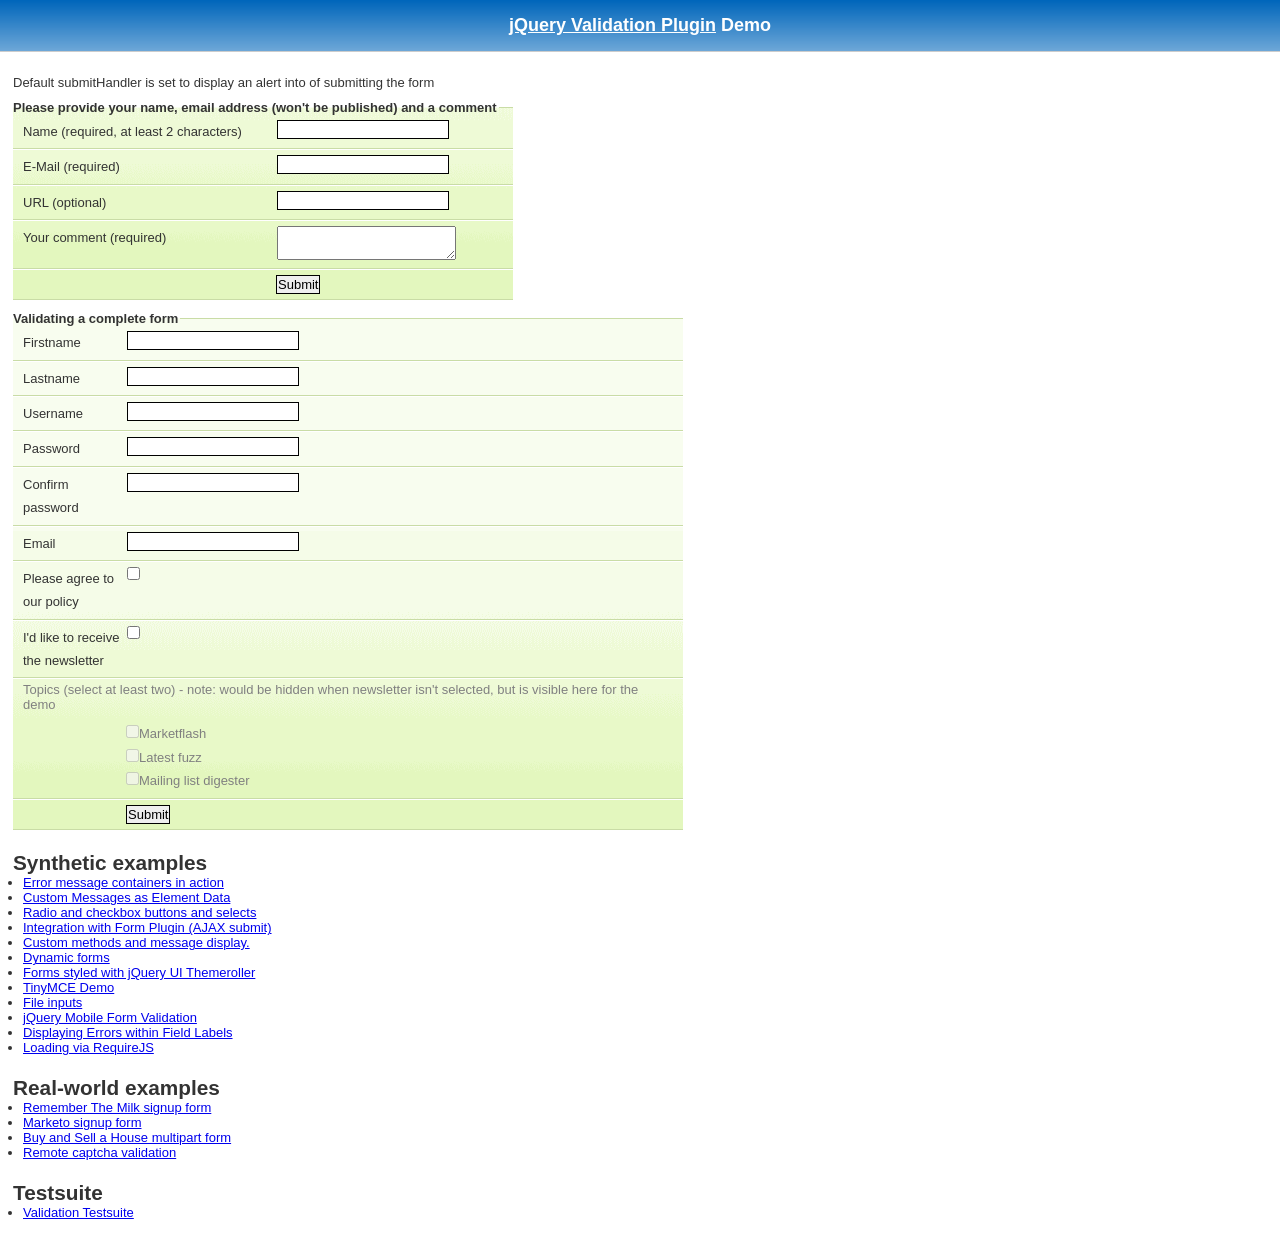
<file: public/js/jquery-validation-1.13.1/demo/index.html>
<!DOCTYPE html>
<html lang="en">
<head>
	<meta charset="utf-8">
	<title>jQuery validation plug-in - main demo</title>
	<link rel="stylesheet" href="css/screen.css">
	<script src="../lib/jquery.js"></script>
	<script src="../dist/jquery.validate.js"></script>
	<script>
	$.validator.setDefaults({
		submitHandler: function() {
			alert("submitted!");
		}
	});

	$().ready(function() {
		// validate the comment form when it is submitted
		$("#commentForm").validate();

		// validate signup form on keyup and submit
		$("#signupForm").validate({
			rules: {
				firstname: "required",
				lastname: "required",
				username: {
					required: true,
					minlength: 2
				},
				password: {
					required: true,
					minlength: 5
				},
				confirm_password: {
					required: true,
					minlength: 5,
					equalTo: "#password"
				},
				email: {
					required: true,
					email: true
				},
				topic: {
					required: "#newsletter:checked",
					minlength: 2
				},
				agree: "required"
			},
			messages: {
				firstname: "Please enter your firstname",
				lastname: "Please enter your lastname",
				username: {
					required: "Please enter a username",
					minlength: "Your username must consist of at least 2 characters"
				},
				password: {
					required: "Please provide a password",
					minlength: "Your password must be at least 5 characters long"
				},
				confirm_password: {
					required: "Please provide a password",
					minlength: "Your password must be at least 5 characters long",
					equalTo: "Please enter the same password as above"
				},
				email: "Please enter a valid email address",
				agree: "Please accept our policy"
			}
		});

		// propose username by combining first- and lastname
		$("#username").focus(function() {
			var firstname = $("#firstname").val();
			var lastname = $("#lastname").val();
			if (firstname && lastname && !this.value) {
				this.value = firstname + "." + lastname;
			}
		});

		//code to hide topic selection, disable for demo
		var newsletter = $("#newsletter");
		// newsletter topics are optional, hide at first
		var inital = newsletter.is(":checked");
		var topics = $("#newsletter_topics")[inital ? "removeClass" : "addClass"]("gray");
		var topicInputs = topics.find("input").attr("disabled", !inital);
		// show when newsletter is checked
		newsletter.click(function() {
			topics[this.checked ? "removeClass" : "addClass"]("gray");
			topicInputs.attr("disabled", !this.checked);
		});
	});
	</script>
	<style>
	#commentForm {
		width: 500px;
	}
	#commentForm label {
		width: 250px;
	}
	#commentForm label.error, #commentForm input.submit {
		margin-left: 253px;
	}
	#signupForm {
		width: 670px;
	}
	#signupForm label.error {
		margin-left: 10px;
		width: auto;
		display: inline;
	}
	#newsletter_topics label.error {
		display: none;
		margin-left: 103px;
	}
	</style>
</head>
<body>
<h1 id="banner"><a href="http://jqueryvalidation.org/">jQuery Validation Plugin</a> Demo</h1>
<div id="main">
	<p>Default submitHandler is set to display an alert into of submitting the form</p>
	<form class="cmxform" id="commentForm" method="get" action="">
		<fieldset>
			<legend>Please provide your name, email address (won't be published) and a comment</legend>
			<p>
				<label for="cname">Name (required, at least 2 characters)</label>
				<input id="cname" name="name" minlength="2" type="text" required>
			</p>
			<p>
				<label for="cemail">E-Mail (required)</label>
				<input id="cemail" type="email" name="email" required>
			</p>
			<p>
				<label for="curl">URL (optional)</label>
				<input id="curl" type="url" name="url">
			</p>
			<p>
				<label for="ccomment">Your comment (required)</label>
				<textarea id="ccomment" name="comment" required></textarea>
			</p>
			<p>
				<input class="submit" type="submit" value="Submit">
			</p>
		</fieldset>
	</form>
	<form class="cmxform" id="signupForm" method="get" action="">
		<fieldset>
			<legend>Validating a complete form</legend>
			<p>
				<label for="firstname">Firstname</label>
				<input id="firstname" name="firstname" type="text">
			</p>
			<p>
				<label for="lastname">Lastname</label>
				<input id="lastname" name="lastname" type="text">
			</p>
			<p>
				<label for="username">Username</label>
				<input id="username" name="username" type="text">
			</p>
			<p>
				<label for="password">Password</label>
				<input id="password" name="password" type="password">
			</p>
			<p>
				<label for="confirm_password">Confirm password</label>
				<input id="confirm_password" name="confirm_password" type="password">
			</p>
			<p>
				<label for="email">Email</label>
				<input id="email" name="email" type="email">
			</p>
			<p>
				<label for="agree">Please agree to our policy</label>
				<input type="checkbox" class="checkbox" id="agree" name="agree">
			</p>
			<p>
				<label for="newsletter">I'd like to receive the newsletter</label>
				<input type="checkbox" class="checkbox" id="newsletter" name="newsletter">
			</p>
			<fieldset id="newsletter_topics">
				<legend>Topics (select at least two) - note: would be hidden when newsletter isn't selected, but is visible here for the demo</legend>
				<label for="topic_marketflash">
					<input type="checkbox" id="topic_marketflash" value="marketflash" name="topic">Marketflash
				</label>
				<label for="topic_fuzz">
					<input type="checkbox" id="topic_fuzz" value="fuzz" name="topic">Latest fuzz
				</label>
				<label for="topic_digester">
					<input type="checkbox" id="topic_digester" value="digester" name="topic">Mailing list digester
				</label>
				<label for="topic" class="error">Please select at least two topics you'd like to receive.</label>
			</fieldset>
			<p>
				<input class="submit" type="submit" value="Submit">
			</p>
		</fieldset>
	</form>
	<h3>Synthetic examples</h3>
	<ul>
		<li><a href="errorcontainer-demo.html">Error message containers in action</a>
		</li>
		<li><a href="custom-messages-data-demo.html">Custom Messages as Element Data</a>
		</li>
		<li><a href="radio-checkbox-select-demo.html">Radio and checkbox buttons and selects</a>
		</li>
		<li><a href="ajaxSubmit-integration-demo.html">Integration with Form Plugin (AJAX submit)</a>
		</li>
		<li><a href="custom-methods-demo.html">Custom methods and message display.</a>
		</li>
		<li><a href="dynamic-totals.html">Dynamic forms</a>
		</li>
		<li><a href="themerollered.html">Forms styled with jQuery UI Themeroller</a>
		</li>
		<li><a href="tinymce/">TinyMCE Demo</a>
		</li>
		<li><a href="file_input.html">File inputs</a>
		</li>
		<li><a href="jquerymobile.html">jQuery Mobile Form Validation</a>
		</li>
		<li><a href="errors-within-labels.html">Displaying Errors within Field Labels</a>
		</li>
		<li><a href="requirejs/index.html">Loading via RequireJS</a>
		</li>
	</ul>
	<h3>Real-world examples</h3>
	<ul>
		<li><a href="milk/">Remember The Milk signup form</a>
		</li>
		<li><a href="marketo/">Marketo signup form</a>
		</li>
		<li><a href="multipart/">Buy and Sell a House multipart form</a>
		</li>
		<li><a href="captcha/">Remote captcha validation</a>
		</li>
	</ul>
	<h3>Testsuite</h3>
	<ul>
		<li><a href="../test/">Validation Testsuite</a>
		</li>
	</ul>
</div>
</body>
</html>
</file>
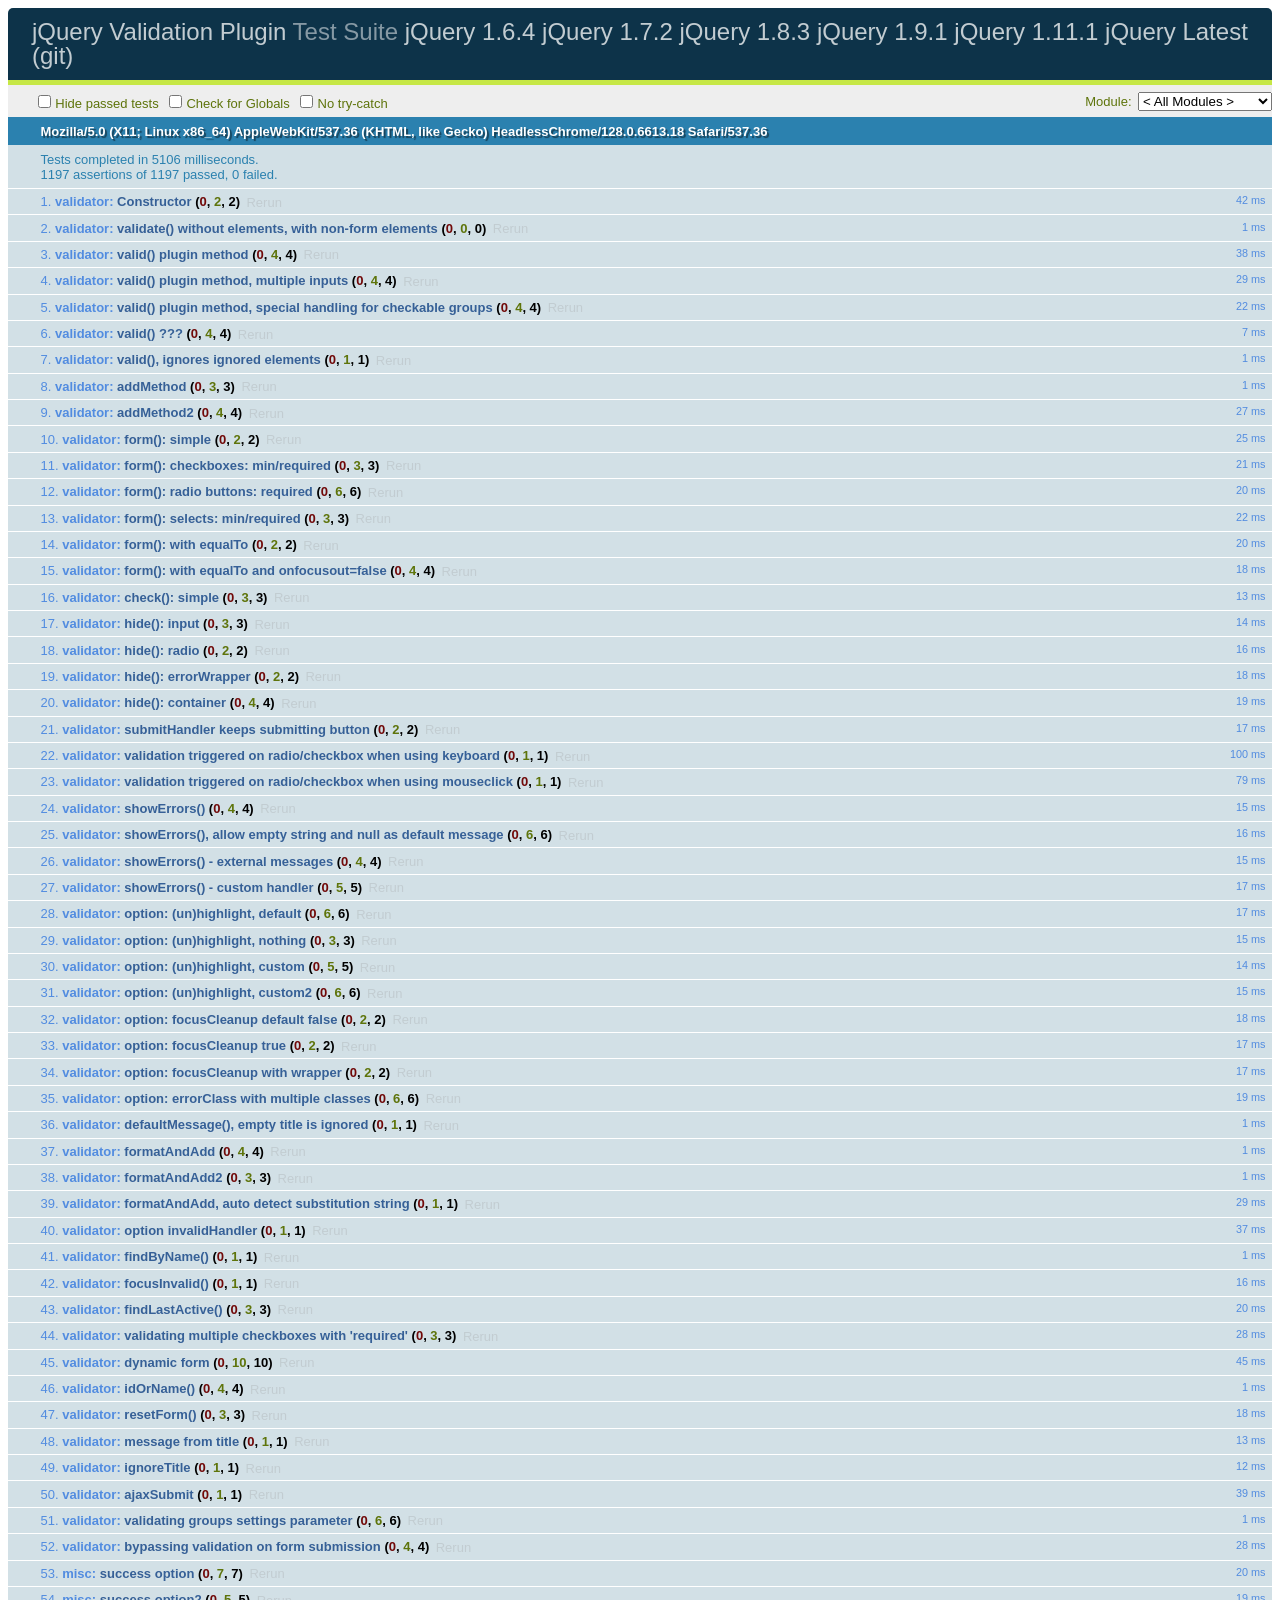
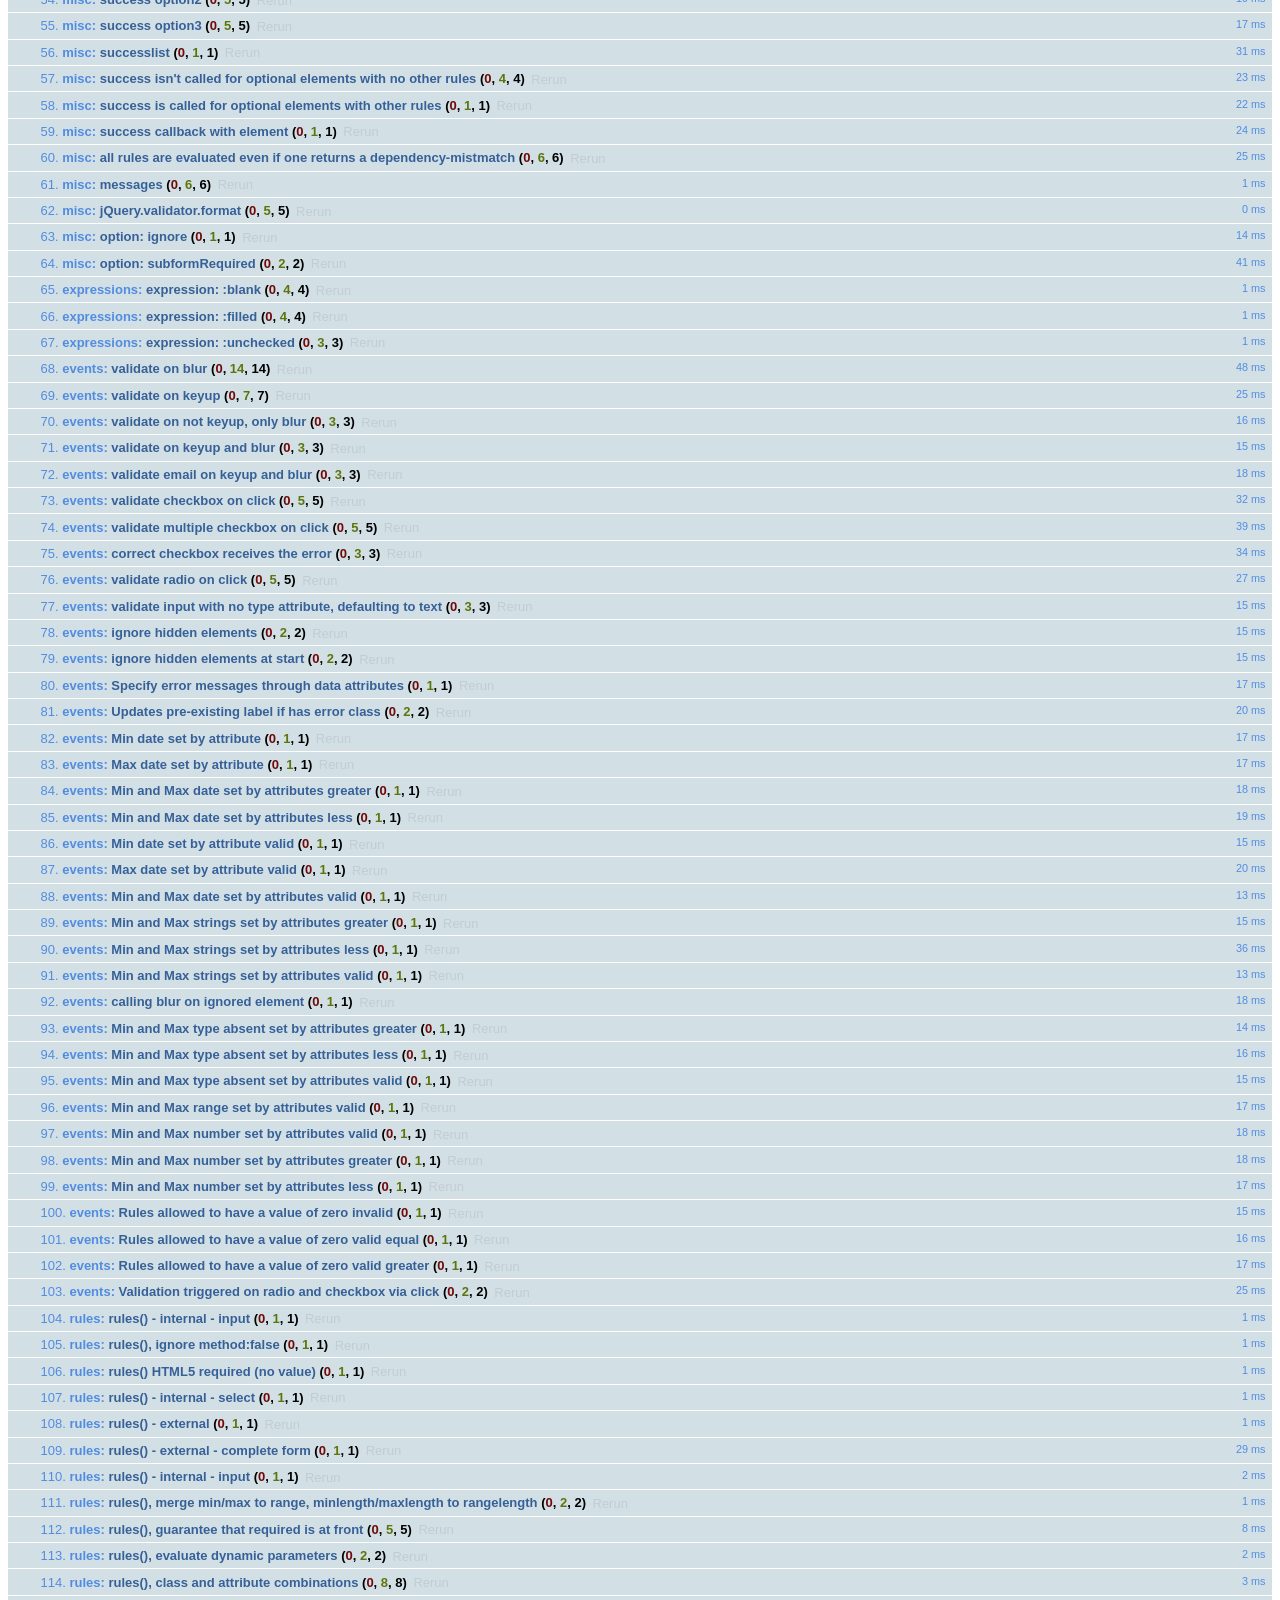
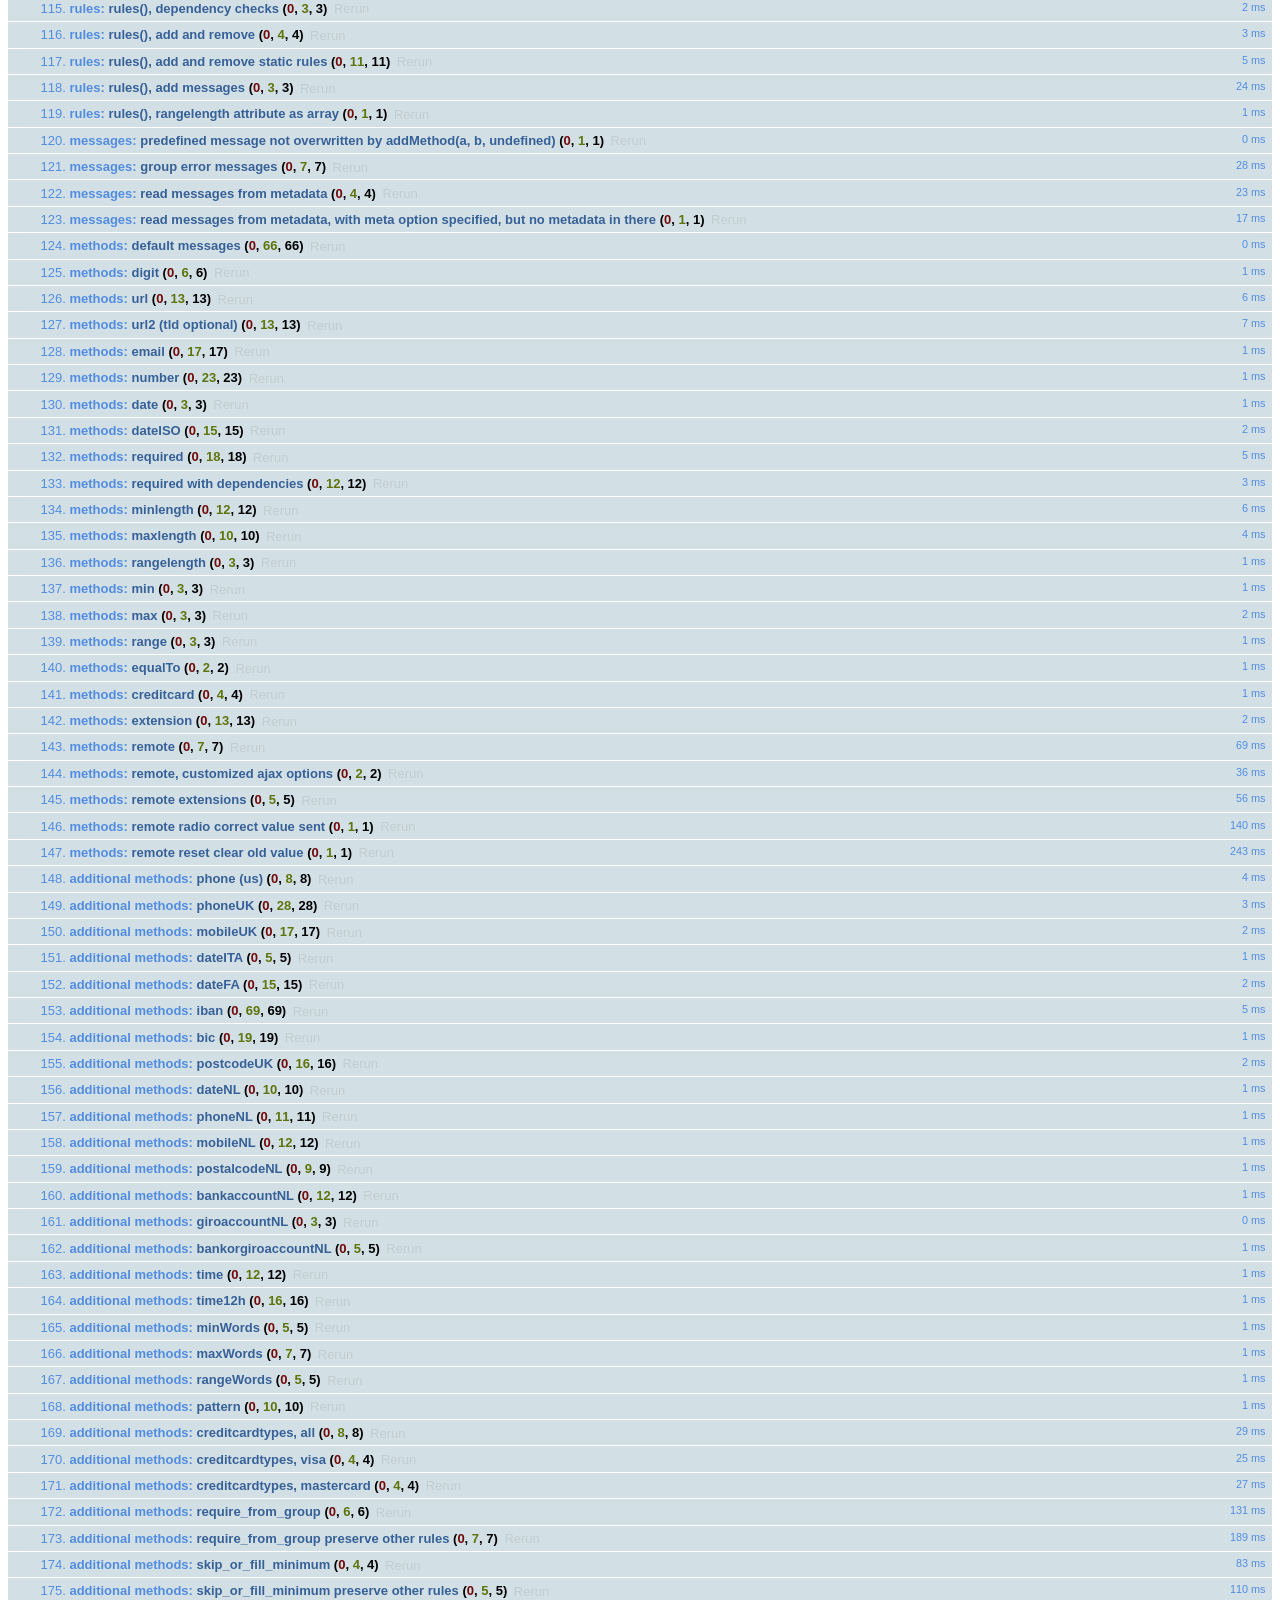
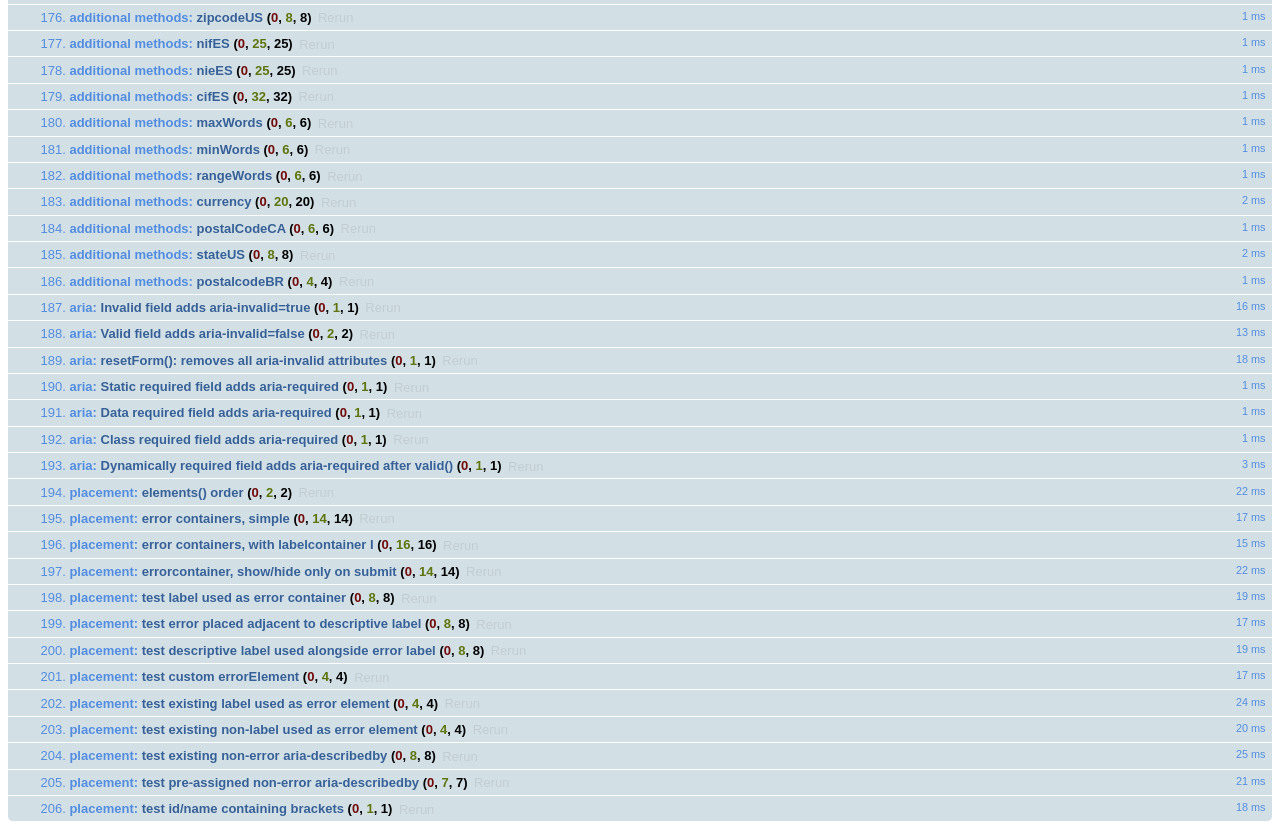
<file: public/js/jquery-validation-1.13.1/test/index.html>
<!DOCTYPE html>
<html id="html">
<head>
	<meta charset="utf-8">
	<title>jQuery - Validation Test Suite</title>
	<link rel="stylesheet" href="qunit/qunit.css">
	<script src="../lib/jquery.js"></script>
	<script src="../lib/jquery.simulate.js"></script>
	<script src="../lib/jquery.form.js"></script>
	<script src="qunit/qunit.js"></script>
	<script src="../lib/jquery.mockjax.js"></script>
	<script src="../dist/jquery.validate.js"></script>
	<script src="../dist/additional-methods.js"></script>
	<script src="test.js"></script>
	<script src="rules.js"></script>
	<script src="messages.js"></script>
	<script src="methods.js"></script>
	<script src="aria.js"></script>
	<script src="error-placement.js"></script>
</head>
<body id="body">
<h1 id="qunit-header">
	<a href="http://jqueryvalidation.org/">jQuery Validation Plugin</a> Test Suite
	<a href="?jquery=1.6.4">jQuery 1.6.4</a>
	<a href="?jquery=1.7.2">jQuery 1.7.2</a>
	<a href="?jquery=1.8.3">jQuery 1.8.3</a>
	<a href="?jquery=1.9.1">jQuery 1.9.1</a>
	<a href="?jquery=1.11.1">jQuery 1.11.1</a>
	<a href="?jquery=git">jQuery Latest (git)</a>
</h1>
<div>
</div>
<h2 id="qunit-banner"></h2>
<div id="qunit-testrunner-toolbar"></div>
<h2 id="qunit-userAgent"></h2>
<ol id="qunit-tests"></ol>
<!-- Test HTML -->
<div id="other" style="display:none;">
	<input type="password" name="pw1" id="pw1" value="engfeh">
	<input type="password" name="pw2" id="pw2" value="">
</div>
<div id="qunit-fixture">
	<p id="firstp">See <a id="simon1" href="http://simon.incutio.com/archive/2003/03/25/#getElementsBySelector" rel="bookmark">this blog entry</a> for more information.</p>
	<p id="ap">
		Here are some links in a normal paragraph: <a id="google" href="http://www.google.com/" title="Google!">Google</a>,
		<a id="groups" href="http://groups.google.com/">Google Groups</a>. This link has
		<code><a href="#" id="anchor1">class="blog"</a>
		</code>:
		<a href="http://diveintomark.org/" class="blog" hreflang="en" id="mark">diveintomark</a>
	</p>
	<div id="foo">
		<p id="sndp">Everything inside the red border is inside a div with
			<code>id="foo"</code>.</p>
		<p lang="en" id="en">This is a normal link: <a id="yahoo" href="http://www.yahoo.com/" class="blogTest">Yahoo</a>
		</p>
		<p id="sap">This link has
			<code><a href="#2" id="anchor2">class="blog"</a>
			</code>: <a href="http://simon.incutio.com/" class="blog link" id="simon">Simon Willison's Weblog</a>
		</p>
	</div>
	<p id="first">Try them out:</p>
	<ul id="firstUL"></ul>
	<ol id="empty"></ol>
	<form id="testForm1">
		<input type="text" data-rule-required="true" data-rule-minlength="2" title="buga" name="firstname" id="firstname">
		<label id="errorFirstname" for="firstname" class="error">error for firstname</label>
		<input type="text" data-rule-required="true" title="buga" name="lastname" id="lastname">
		<input type="text" data-rule-required="true" title="something" name="something" id="something" value="something">
	</form>
	<form id="testForm1clean">
		<input title="buga" name="firstnamec" id="firstnamec">
		<label id="errorFirstnamec" for="firstnamec" class="error">error for firstname</label>
		<input title="buga" name="lastname" id="lastnamec">
		<input name="username" id="usernamec">
	</form>
	<form id="userForm">
		<input type="text" data-rule-required="true" name="username" id="username">
		<input type="submit" name="submitButton" value="submitButtonValue">
	</form>
	<form id="signupForm" action="form.php">
		<input id="user" name="user" title="Please enter your username (at least 3 characters)" data-rule-required="true" data-rule-minlength="3">
		<input type="password" name="password" id="password" data-rule-required="true" data-rule-minlength="5">
	</form>
	<form id="testForm2">
		<input data-rule-required="true" type="radio" name="agree" id="agb">
		<label for="agree" id="agreeLabel" class="xerror">error for agb</label>
	</form>
	<form id="testForm3">
		<select data-rule-required="true" name="meal" id="meal">
			<option value="">Please select...</option>
			<option value="1">Food</option>
			<option value="2">Milk</option>
		</select>
	</form>
	<div class="error" id="errorContainer">
		<ul>
			<li class="error" id="errorWrapper">
				<label for="meal" id="mealLabel" class="error">error for meal</label>
			</li>
		</ul>
	</div>
	<form id="testForm4">
		<input data-rule-foo="true" name="f1" id="f1">
		<input data-rule-bar="true" name="f2" id="f2">
	</form>
	<form id="testForm5">
		<input data-rule-equalto="#x2" value="x" name="x1" id="x1">
		<input data-rule-equalto="#x1" value="y" name="x2" id="x2">
	</form>
	<form id="testForm6">
		<input data-rule-required="true" data-rule-minlength="2" type="checkbox" name="check" id="form6check1">
		<input type="checkbox" name="check" id="form6check2">
	</form>
	<form id="testForm7">
		<select data-rule-required="true" data-rule-minlength="2" name="selectf7" id="selectf7" multiple="multiple">
			<option id="optionxa" value="0">0</option>
			<option id="optionxb" value="1">1</option>
			<option id="optionxc" value="2">2</option>
			<option id="optionxd" value="3">3</option>
		</select>
	</form>
	<form id="dateRangeForm">
		<input id="fromDate" name="fromDate" class="requiredDateRange" value="x">
		<input id="toDate" name="toDate" class="requiredDateRange" value="y">
		<span class="errorContainer"></span>
	</form>
	<form id="testForm8">
		<input id="form8input" data-rule-required="true" data-rule-number="true" data-rule-rangelength="2,8" name="abc">
		<input type="radio" name="radio1">
	</form>
	<form id="testForm9">
		<input id="testEmail9" data-rule-required="true" data-rule-email="true" data-msg-required="required" data-msg-email="email">
		<input id="testGeneric9" data-rule-required="true" data-rule-email="true" data-msg="generic" data-msg-email="email">
	</form>
	<form id="testForm10">
		<input type="radio" name="testForm10Radio" value="1" id="testForm10Radio1">
		<input type="radio" name="testForm10Radio" value="2" id="testForm10Radio2">
	</form>
	<form id="testForm11">
		<!-- HTML5 -->
		<input required type="text" name="testForm11Text" id="testForm11text1">
	</form>
	<form id="testForm12">
		<!-- empty "type" attribute -->
		<input name="testForm12text" id="testForm12text" data-rule-required="true">
	</form>
	<form id="testForm13">
		<select id="cars-select" name="cars" title="Please select at least two cars, but no more than three" required rangelength="[2,3]" multiple="multiple">
			<option value="m_sl">Mercedes SL</option>
			<option value="o_c">Opel Corsa</option>
			<option value="vw_p">VW Polo</option>
			<option value="t_s">Titanic Skoda</option>
		</select>
	</form>
	<form id="testForm14">
		<!-- test existing "label" error holder -->
		<input name="testForm14text" id="testForm14text" data-rule-required="true" data-msg="required">
		<label for="testForm14text" class="error"></label>
	</form>
	<form id="testForm16">
		<!-- test existing "label" attribute -->
		<input name="testForm16text" id="testForm16text" data-rule-required="true" data-msg="missing">
		<label for="testForm16text" class="title">Field Label</label>
	</form>
	<form id="testForm15">
		<!-- test existing non-label error holder -->
		<input name="testForm15text" id="testForm15text" data-rule-required="true" data-msg="required" aria-describedby="testForm15text-error">
		<span id="testForm15text-error" class="error"></span>
	</form>
	<form id="testForm17">
		<!-- test existing non-error aria-describedby -->
		<label for="testForm17text">My Label</label>
		<input name="testForm17text" id="testForm17text" data-rule-required="true" data-msg="required" aria-describedby="testForm17text-description">
		<span id="testForm17text-description">This is where you enter your data</span>
	</form>
	<form id="testForm18">
		<!-- test id/name containing brackets -->
		<input name="testForm18[text]" id="testForm18[text]" required>
	</form>
	<form id="dataMessages">
		<input name="dataMessagesName" id="dataMessagesName" class="required" data-msg-required="You must enter a value here">
	</form>
	<div id="simplecontainer">
		<h3></h3>
	</div>
	<div id="container" style="min-height:1px"></div>
	<ol id="labelcontainer"></ol>
	<form id="elementsOrder">
		<select class="required" name="order1" id="order1">
			<option value="">none</option>
		</select>
		<input class="required" name="order2" id="order2">
		<input class="required" name="order3" type="checkbox" id="order3">
		<input class="required" name="order4" id="order4">
		<input class="required" name="order5" type="radio" id="order5">
		<input class="required" name="order6" id="order6">
		<ul id="orderContainer">
		</ul>
	</form>
	<form id="form" action="formaction">
		<input type="text" name="action" value="Test" id="text1">
		<input type="text" name="text2" value="   " id="text1b">
		<input type="text" name="text2" value="T " id="text1c">
		<input type="text" name="text2" value="T" id="text2">
		<input type="text" name="text2" value="TestTestTest" id="text3">
		<input type="text" name="action" value="0" id="value1">
		<input type="text" name="text2" value="10" id="value2">
		<input type="text" name="text2" value="1000" id="value3">
		<input type="radio" name="radio1" id="radio1">
		<input type="radio" name="radio1" id="radio1a">
		<input type="radio" name="radio2" id="radio2" checked="checked">
		<input type="radio" name="radio" id="radio3">
		<input type="radio" name="radio" id="radio4" checked="checked">
		<input type="checkbox" name="check" id="check1" checked="checked">
		<input type="checkbox" name="check" id="check1b">
		<input type="checkbox" name="check2" id="check2">
		<input type="checkbox" name="check3" id="check3" checked="checked">
		<input type="checkbox" name="check3" checked="checked">
		<input type="checkbox" name="check3" checked="checked">
		<input type="checkbox" name="check3" checked="checked">
		<input type="checkbox" name="check3" checked="checked">
		<input type="hidden" name="hidden" id="hidden1">
		<input type="text" style="display:none;" name="foo[bar]" id="hidden2">
		<input type="text" readonly="readonly" id="name" name="name" value="name">
		<button name="button">Button</button>
		<textarea id="area1" name="area1">foobar</textarea>
		<textarea id="area2" name="area2"></textarea>
		<select name="select1" id="select1">
			<option id="option1a" value="">Nothing</option>
			<option id="option1b" value="1">1</option>
			<option id="option1c" value="2">2</option>
			<option id="option1d" value="3">3</option>
		</select>
		<select name="select2" id="select2">
			<option id="option2a" value="">Nothing</option>
			<option id="option2b" value="1">1</option>
			<option id="option2c" value="2">2</option>
			<option id="option2d" selected="selected" value="3">3</option>
		</select>
		<select name="select3" id="select3" multiple="multiple">
			<option id="option3a" value="">Nothing</option>
			<option id="option3b" selected="selected" value="1">1</option>
			<option id="option3c" selected="selected" value="2">2</option>
			<option id="option3d" value="3">3</option>
		</select>
		<select name="select4" id="select4" multiple="multiple">
			<option id="option4a" selected="selected" value="1">1</option>
			<option id="option4b" selected="selected" value="2">2</option>
			<option id="option4c" selected="selected" value="3">3</option>
			<option id="option4d" selected="selected" value="4">4</option>
			<option id="option4e" selected="selected" value="5">5</option>
		</select>
		<select name="select5" id="select5" multiple="multiple">
			<option id="option5a" value="0">0</option>
			<option id="option5b" value="1">1</option>
			<option id="option5c" value="2">2</option>
			<option id="option5d" value="3">3</option>
		</select>
	</form>
	<form id="v2">
		<input id="v2-i1" name="v2-i1" class="required">
		<input id="v2-i2" name="v2-i2" class="required email">
		<input id="v2-i3" name="v2-i3" class="url">
		<input id="v2-i4" name="v2-i4" class="required" minlength="2">
		<input id="v2-i5" name="v2-i5" class="required" minlength="2" maxlength="5" customMethod1="123">
		<input id="v2-i6" name="v2-i6" class="required customMethod2" data-rule-maxlength="5" data-rule-minlength="2">
		<input id="v2-i7" name="v2-i7">
	</form>
	<form id="checkables">
		<input type="checkbox" id="checkable1" name="checkablesgroup" class="required">
		<input type="checkbox" id="checkable2" name="checkablesgroup">
		<input type="checkbox" id="checkable3" name="checkablesgroup">
	</form>
	<form id="subformRequired">
		<div class="billingAddressControl">
			<input type="checkbox" id="bill_to_co" name="bill_to_co" class="toggleCheck" checked="checked" style="width: auto;" tabindex="1">
			<label for="bill_to_co" style="cursor:pointer">Same as Company Address</label>
		</div>
		<div id="subform">
			<input maxlength="40" class="billingRequired" name="bill_first_name" size="20" type="text" tabindex="2" value="">
		</div>
		<input id="co_name" class="required" maxlength="40" name="co_name" size="20" type="text" tabindex="1" value="">
	</form>
	<form id="withTitle">
		<input class="required" name="hastitle" type="text" title="fromtitle">
	</form>
	<form id="ccform" method="get">
		<input id="cardnumber" name="cardnumber">
	</form>
	<form id="productInfo">
		<input class="productInfo" name="partnumber">
		<input class="productInfo" name="description">
		<input class="productInfo" name="color">
		<input name="supplier">
		<input class="productInfo" type="checkbox" name="discount">
	</form>
	<form id="updateLabel">
		<input class="required" name="updateLabelInput" id="updateLabelInput" data-msg-required="You must enter a value here">
		<label id="targetLabel" class="error" for="updateLabelInput">Some server-side error</label>
	</form>
	<form id="rangesMinDateInvalid">
		<input type="date" id="minDateInvalid" name="minDateInvalid" min="2012-12-21" value="2012-11-21">
	</form>
	<form id="ranges">
		<input type="date" id="maxDateInvalid" name="maxDateInvalid" max="2012-12-21" value="2013-01-21">
		<input type="date" id="rangeDateInvalidGreater" name="rangeDateInvalidGreater" min="2012-11-21" max="2013-01-21" value="2013-02-21">
		<input type="date" id="rangeDateInvalidLess" name="rangeDateInvalidLess" min="2012-11-21" max="2013-01-21" value="2012-10-21">
		<input type="date" id="maxDateValid" name="maxDateValid" max="2013-01-21" value="2012-12-21">
		<input type="date" id="rangeDateValid" name="rangeDateValid" min="2012-11-21" max="2013-01-21" value="2012-12-21">
		<!-- input type text is not supposed to have min/max according to html5,
			 but for backward compatibility with 1.10.0 we treat it as number.
			 you can also use type="number", in which case the browser may also
			 do validation, and mobile browsers may offer a numeric keypad to edit
			 the value.
			 Type absent is treated like type="text".
		  -->
		<input type="text" id="rangeTextInvalidGreater" name="rangeTextInvalidGreater" min="50" max="200" value="1000">
		<input type="text" id="rangeTextInvalidLess" name="rangeTextInvalidLess" min="200" max="1000" value="50">
		<input id="rangeAbsentInvalidGreater" name="rangeAbsentInvalidGreater" min="50" max="200" value="1000">
		<input id="rangeAbsentInvalidLess" name="rangeAbsentInvalidLess" min="200" max="1000" value="50">
		<input type="text" id="rangeTextValid" name="rangeTextValid" min="50" max="1000" value="200">
		<input id="rangeAbsentValid" name="rangeAbsentValid" min="50" max="1000" value="200">
		<!-- ranges are like numbers in html5, except that browser is not required
			 to demand an exact value.  User interface could be a slider.
		  -->
		<input type="range" id="rangeRangeValid" name="rangeRangeValid" min="50" max="1000" value="200">
		<input type="number" id="rangeNumberValid" name="rangeNumberValid" min="50" max="1000" value="200">
		<input type="number" id="rangeNumberInvalidGreater" name="rangeNumberInvalidGreater" min="50" max="200" value="1000">
		<input type="number" id="rangeNumberInvalidLess" name="rangeNumberInvalidLess" min="50" max="200" value="6">
		<input type="number" id="rangeMinZeroInvalidLess" name="rangeMinZeroInvalidLess" min="0" value="-1">
		<input type="number" id="rangeMinZeroValidEqual" name="rangeMinZeroValidEqual" min="0" value="0">
		<input type="number" id="rangeMinZeroValidGreater" name="rangeMinZeroValidGreater" min="0" value="1">
	</form>
	<form id="rangeMinDateValid">
		<input type="date" id="minDateValid" name="minDateValid" min="2012-11-21" value="2012-12-21">
	</form>
	<form id="bypassValidation">
		<input type="text" name="bypassValidationRequiredInput" required>
		<input id="normalSubmit" type="submit" value="submit">
		<input id="bypassSubmitWithCancel" type="submit" class="cancel" value="bypass1">
		<input id="bypassSubmitWithNoValidate1" type="submit" formnovalidate value="bypass1">
		<input id="bypassSubmitWithNoValidate2" type="submit" formnovalidate="formnovalidate" value="bypass2">
	</form>
	<form id="ariaInvalid">
		<input type="text" name="ariaInvalidFirstName" id="ariaInvalidFirstName">
	</form>
	<form id="ariaRequired">
		<input type="text" name="ariaRequiredDynamic" id="ariaRequiredDynamic">
		<input type="text" name="ariaRequiredStatic" id="ariaRequiredStatic" required="">
		<input type="text" name="ariaRequiredData" id="ariaRequiredData" data-rule-required="true">
		<input type="text" name="ariaRequiredClass" id="ariaRequiredClass" class="required">
	</form>
	<form id="ignoredElements">
		<select id="ss1" class="ignore">
			<option value="1">option 1</option>
			<option value="2">option 2</option>
		</select>
		<br>
		<input name="test" class="required" value="">
	</form>
	<form id="radiocheckbox" autocomplete="off">
		<input id="radiocheckbox-0-1" autocomplete="off" type="radio" name="radiocheckbox-0" required="required">
		<input id="radiocheckbox-0-2" autocomplete="off" type="radio" name="radiocheckbox-0" required="required">
		<input id="radiocheckbox-0-3" autocomplete="off" type="radio" name="radiocheckbox-0" required="required">
		<input id="radiocheckbox-1-1" autocomplete="off" type="checkbox" name="radiocheckbox-1" required="required">
		<input id="radiocheckbox-1-2" autocomplete="off" type="checkbox" name="radiocheckbox-1" required="required">
		<input id="radiocheckbox-1-3" autocomplete="off" type="checkbox" name="radiocheckbox-1" required="required">
	</form>
</div>
</body>
</html>
</file>
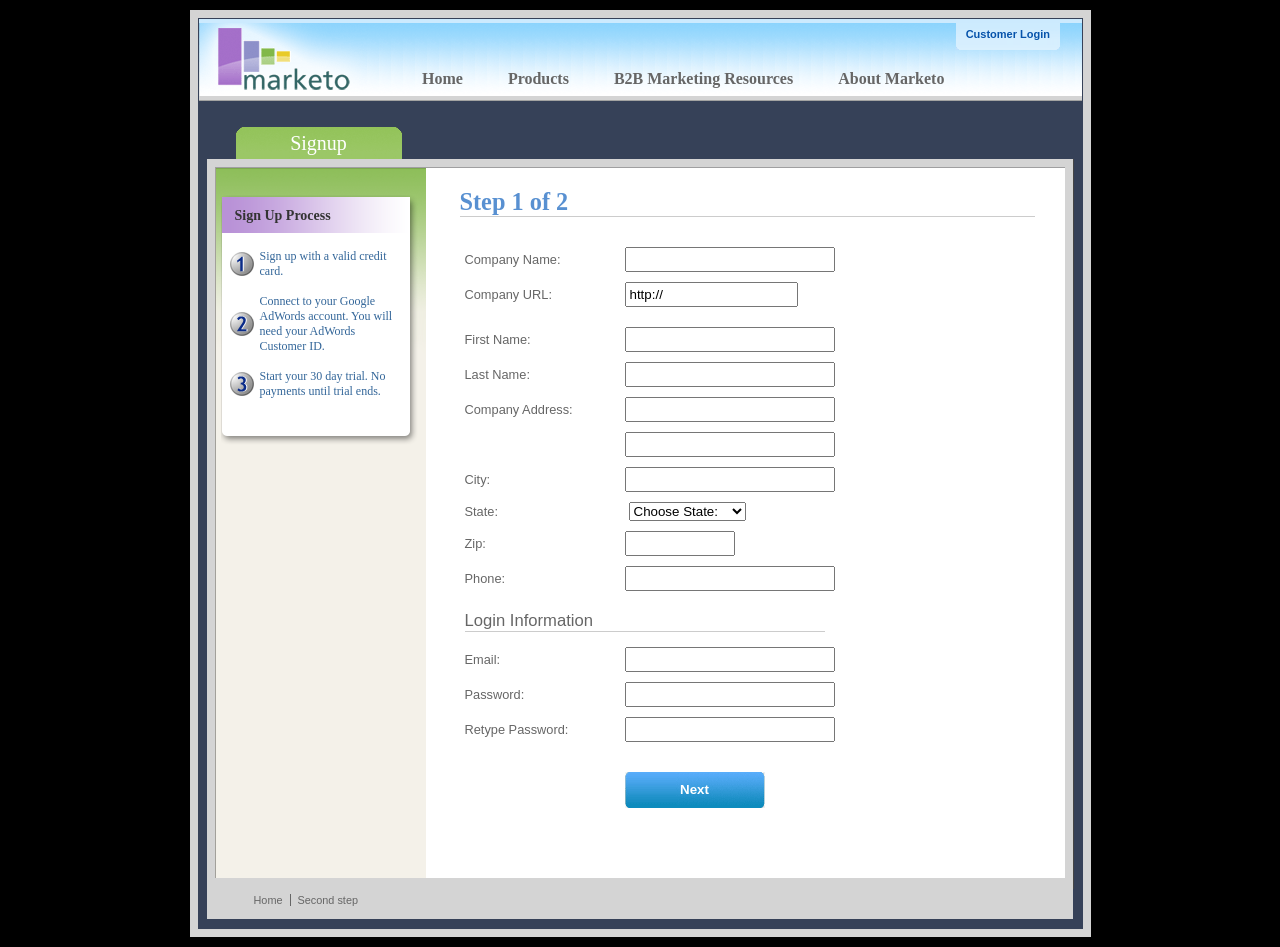
<file: public/js/jquery-validation-1.13.1/demo/marketo/index.html>
<!DOCTYPE html>
<html lang="en">
<head>
	<meta charset="utf-8">
	<title>Subscription Signup | Marketo</title>
	<script src="../../lib/jquery.js"></script>
	<script src="../../lib/jquery.mockjax.js"></script>
	<script src="../../dist/jquery.validate.js"></script>
	<script src="jquery.maskedinput.js"></script>
	<script src="mktSignup.js"></script>
	<link rel="stylesheet" href="stylesheet.css">
</head>
<body>
<!-- start page wrapper -->
<div id="letterbox">
	<!-- start header container -->
	<div id="header-background">
		<div class="nav-global-container">
			<div class="login">
				<a href="#">
					<span></span>Customer Login</a>
			</div>
			<div class="logo">
				<a href="#">
					<img src="images/logo_marketo.gif" width="168" height="73" alt="Marketo">
				</a>
			</div>
			<div class="nav-global">
				<ul>
					<li>
						<a href="#" class="nav-g01">
							<span></span>Home</a>
					</li>
					<li>
						<a href="#" class="nav-g02">
							<span></span>Products</a>
					</li>
					<li>
						<a href="#" class="nav-g04">
							<span></span>B2B Marketing Resources</a>
					</li>
					<li>
						<a href="#" class="nav-g05">
							<span></span>About Marketo</a>
					</li>
				</ul>
			</div>
		</div>
	</div>
	<!-- end header container -->
	<div class="line-grey-tier"></div>
	<!-- start page container 2 div-->
	<div id="page-container" class="resize">
		<div id="page-content-inner" class="resize">
			<!-- start col-main -->
			<div id="col-main" class="resize" style="">
				<!-- start main content -->
				<div class="main-content resize">
					<div class="action-container" style="display:none;"></div>
					<h1>Step 1 of 2</h1>
					<p>
					</p>
					<br clear="all">
					<div>
						<form id="profileForm" type="actionForm" action="step2.htm" method="get">
							<div class="error" style="display:none;">
								<img src="images/warning.gif" alt="Warning!" width="24" height="24" style="float:left; margin: -5px 10px 0px 0px;">
								<span></span>.
								<br clear="all">
							</div>
							<table cellpadding="0" cellspacing="0" border="0">
								<tr>
									<td class="label">
										<label for="co_name">Company Name:</label>
									</td>
									<td class="field">
										<input id="co_name" class="required" maxlength="40" name="co_name" size="20" type="text" tabindex="1" value="">
									</td>
								</tr>
								<tr>
									<td class="label">
										<label for="co_url">Company URL:</label>
									</td>
									<td class="field">
										<input id="co_url" class="required defaultInvalid url" maxlength="40" name="co_url" style="width:163px" type="text" tabindex="2" value="http://">
									</td>
								</tr>
								<tr>
									<td>
									<td>
								</tr>
								<tr>
									<td class="label">
										<label for="first_name">First Name:</label>
									</td>
									<td class="field">
										<input id="first_name" class="required" maxlength="40" name="first_name" size="20" type="text" tabindex="3" value="">
									</td>
								</tr>
								<tr>
									<td class="label">
										<label for="last_name">Last Name:</label>
									</td>
									<td class="field">
										<input id="last_name" class="required" maxlength="40" name="last_name" size="20" type="text" tabindex="4" value="">
									</td>
								</tr>
								<tr>
									<td class="label">
										<label for="address1">Company Address:</label>
									</td>
									<td class="field">
										<input maxlength="40" class="required" name="address1" size="20" type="text" tabindex="5" value="">
									</td>
								</tr>
								<tr>
									<td class="label"></td>
									<td class="field">
										<input maxlength="40" name="address2" size="20" type="text" tabindex="6" value="">
									</td>
								</tr>
								<tr>
									<td class="label">
										<label for="city">City:</label>
									</td>
									<td class="field">
										<input maxlength="40" class="required" name="city" size="20" type="text" tabindex="7" value="">
									</td>
								</tr>
								<tr>
									<td class="label">
										<label for="state">State:</label>
									</td>
									<td class="field">
										<select id="state" class="required" name="state" style="margin-left: 4px;" tabindex="8">
											<option value="">Choose State:</option>
											<option value="AL">Alabama</option>
											<option value="AK">Alaska</option>
											<option value="AZ">Arizona</option>
											<option value="AR">Arkansas</option>
											<option value="CA">California</option>
											<option value="CO">Colorado</option>
											<option value="CT">Connecticut</option>
											<option value="DE">Delaware</option>
											<option value="FL">Florida</option>
											<option value="GA">Georgia</option>
											<option value="HI">Hawaii</option>
											<option value="ID">Idaho</option>
											<option value="IL">Illinois</option>
											<option value="IN">Indiana</option>
											<option value="IA">Iowa</option>
											<option value="KS">Kansas</option>
											<option value="KY">Kentucky</option>
											<option value="LA">Louisiana</option>
											<option value="ME">Maine</option>
											<option value="MD">Maryland</option>
											<option value="MA">Massachusetts</option>
											<option value="MI">Michigan</option>
											<option value="MN">Minnesota</option>
											<option value="MS">Mississippi</option>
											<option value="MO">Missouri</option>
											<option value="MT">Montana</option>
											<option value="NE">Nebraska</option>
											<option value="NV">Nevada</option>
											<option value="NH">New Hampshire</option>
											<option value="NJ">New Jersey</option>
											<option value="NM">New Mexico</option>
											<option value="NY">New York</option>
											<option value="NC">North Carolina</option>
											<option value="ND">North Dakota</option>
											<option value="OH">Ohio</option>
											<option value="OK">Oklahoma</option>
											<option value="OR">Oregon</option>
											<option value="PA">Pennsylvania</option>
											<option value="RI">Rhode Island</option>
											<option value="SC">South Carolina</option>
											<option value="SD">South Dakota</option>
											<option value="TN">Tennessee</option>
											<option value="TX">Texas</option>
											<option value="UT">Utah</option>
											<option value="VT">Vermont</option>
											<option value="VA">Virginia</option>
											<option value="WA">Washington</option>
											<option value="WV">West Virginia</option>
											<option value="WI">Wisconsin</option>
											<option value="WY">Wyoming</option>
										</select>
									</td>
								</tr>
								<tr>
									<td class="label">
										<label for="zip">Zip:</label>
									</td>
									<td class="field">
										<input maxlength="10" name="zip" style="width: 100px" type="text" class="required zipcode" tabindex="9" value="">
									</td>
								</tr>
								<tr>
									<td class="label">
										<label for="phone">Phone:</label>
									</td>
									<td class="field">
										<input id="phone" maxlength="14" name="phone" type="text" class="required phone" tabindex="10" value="">
									</td>
								</tr>
								<tr>
									<td colspan="2">
										<h2 style="border-bottom: 1px solid #CCCCCC;">Login Information</h2>
									</td>
								</tr>
								<tr>
									<td class="label">
										<label for="email">Email:</label>
									</td>
									<td class="field">
										<input id="email" class="required email" remote="emails.action" maxlength="40" name="email" size="20" type="text" tabindex="11" value="">
									</td>
								</tr>
								<tr>
									<td class="label">
										<label for="password1">Password:</label>
									</td>
									<td class="field">
										<input id="password1" class="required password" maxlength="40" name="password1" size="20" type="password" tabindex="12" value="">
									</td>
								</tr>
								<tr>
									<td class="label">
										<label for="password2">Retype Password:</label>
									</td>
									<td class="field">
										<input id="password2" class="required" equalTo="#password1" maxlength="40" name="password2" size="20" type="password" tabindex="13" value="">
										<div class="formError"></div>
									</td>
								</tr>
								<tr>
									<td></td>
									<td>
										<div class="buttonSubmit">
											<span></span>
											<input class="formButton" type="submit" value="Next" style="width: 140px" tabindex="14">
										</div>
									</td>
								</tr>
							</table>
							<br>
							<br>
						</form>
						<br clear="all">
					</div>
				</div>
				<!-- end main content -->
				<br>
			</div>
			<!-- end col-main -->
			<!-- start left col -->
			<div id="col-left" class="nav-left-back empty resize" style="position: absolute; min-height: 450px;">
				<div class="col-left-header-tab" style="position: absolute;">Signup</div>
				<div class="nav-left"></div>
				<div class="left-nav-callout png" style="top: 15px; margin-bottom: 100px;">
					<img src="images/left-nav-callout-long.png" class="png" alt="">
					<h6>Sign Up Process</h6>
					<a style="background-image: url(images/step1-24.gif); font-weight: normal; text-decoration: none; cursor: default;">Sign up with a valid credit card.</a>
					<a style="background-image: url(images/step2-24.gif); font-weight: normal; text-decoration: none; cursor: default;">Connect to your Google AdWords account.  You will need your AdWords Customer ID.</a>
					<a style="background-image: url(images/step3-24.gif); font-weight: normal; text-decoration: none; cursor: default;">Start your 30 day trial.  No payments until trial ends.</a>
				</div>
				<div class="footerAddress">
					<b>Marketo Inc.</b>
					<br>1710 S. Amphlett Blvd.
					<br>San Mateo, CA 94402 USA
					<br>
				</div>
				<br clear="all">
			</div>
			<!-- end left col -->
		</div>
	</div>
	<!-- end page container 2 divs-->
	<div id="footer-container" align="center">
		<div class="footer">
			<ul>
				<li><a href="..">Home</a>
				</li>
				<li class="line-off"><a href="step2.htm">Second step</a>
				</li>
			</ul>
		</div>
	</div>
	<!-- end page wrapper -->
</div>
</body>
</html>
</file>
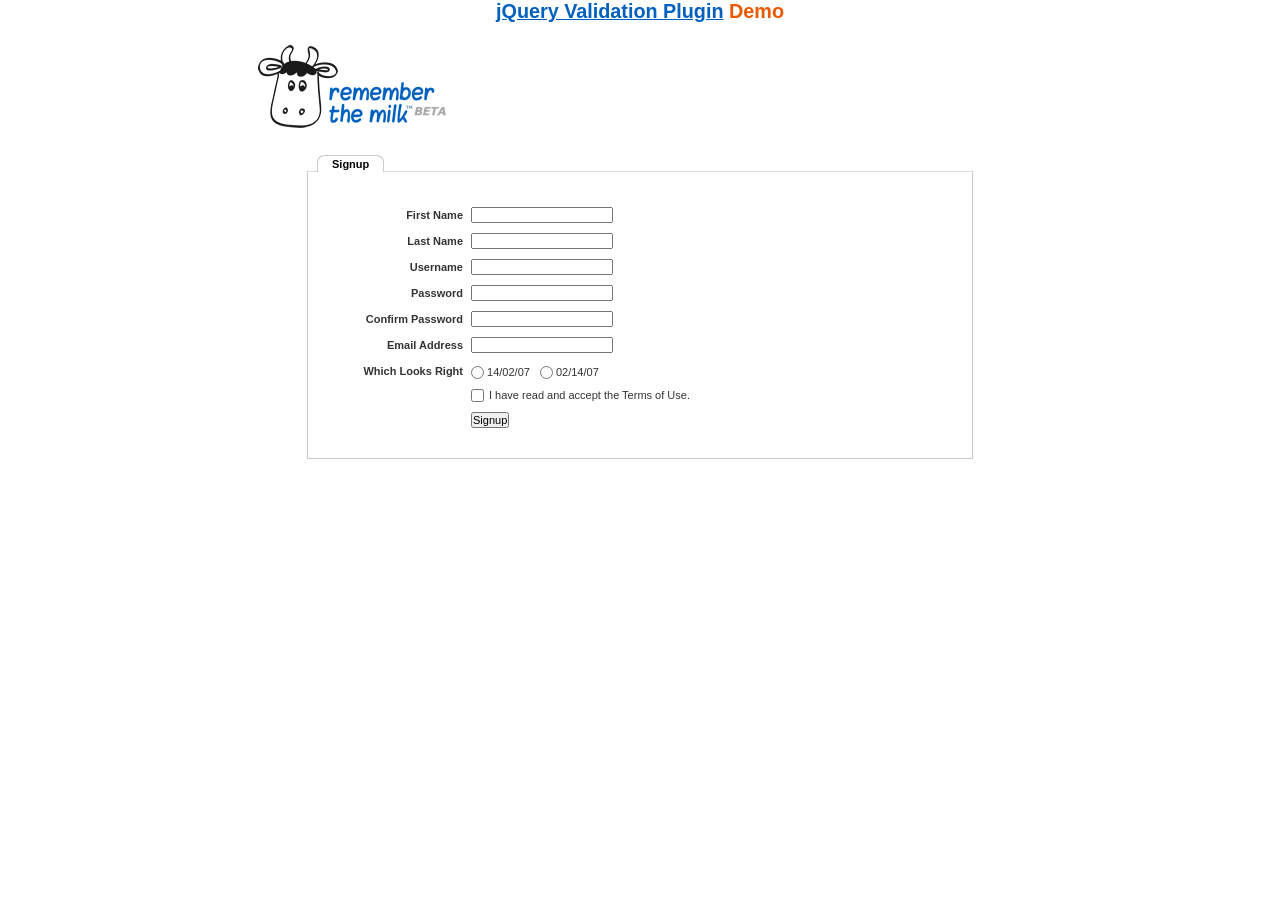
<file: public/js/jquery-validation-1.13.1/demo/milk/index.html>
<!DOCTYPE html>
<html lang="en">
<head>
	<meta charset="utf-8">
	<title>Remember The Milk signup form - jQuery Validate plugin demo - with friendly permission from the RTM team</title>
	<link rel="stylesheet" href="milk.css">
	<script src="../../lib/jquery.js"></script>
	<script src="../../lib/jquery.mockjax.js"></script>
	<script src="../../dist/jquery.validate.js"></script>
	<script>
	$(document).ready(function() {
		$.mockjax({
			url: "emails.action",
			response: function(settings) {
				var email = settings.data.email,
					emails = ["glen@marketo.com", "george@bush.gov", "me@god.com", "aboutface@cooper.com", "steam@valve.com", "bill@gates.com"];
				this.responseText = "true";
				if ($.inArray(email, emails) !== -1) {
					this.responseText = "false";
				}
			},
			responseTime: 500
		});

		$.mockjax({
			url: "users.action",
			response: function(settings) {
				var user = settings.data.username,
					users = ["asdf", "Peter", "Peter2", "George"];
				this.responseText = "true";
				if ($.inArray(user, users) !== -1) {
					this.responseText = "false";
				}
			},
			responseTime: 500
		});

		// validate signup form on keyup and submit
		var validator = $("#signupform").validate({
			rules: {
				firstname: "required",
				lastname: "required",
				username: {
					required: true,
					minlength: 2,
					remote: "users.action"
				},
				password: {
					required: true,
					minlength: 5
				},
				password_confirm: {
					required: true,
					minlength: 5,
					equalTo: "#password"
				},
				email: {
					required: true,
					email: true,
					remote: "emails.action"
				},
				dateformat: "required",
				terms: "required"
			},
			messages: {
				firstname: "Enter your firstname",
				lastname: "Enter your lastname",
				username: {
					required: "Enter a username",
					minlength: jQuery.validator.format("Enter at least {0} characters"),
					remote: jQuery.validator.format("{0} is already in use")
				},
				password: {
					required: "Provide a password",
					minlength: jQuery.validator.format("Enter at least {0} characters")
				},
				password_confirm: {
					required: "Repeat your password",
					minlength: jQuery.validator.format("Enter at least {0} characters"),
					equalTo: "Enter the same password as above"
				},
				email: {
					required: "Please enter a valid email address",
					minlength: "Please enter a valid email address",
					remote: jQuery.validator.format("{0} is already in use")
				},
				dateformat: "Choose your preferred dateformat",
				terms: " "
			},
			// the errorPlacement has to take the table layout into account
			errorPlacement: function(error, element) {
				if (element.is(":radio"))
					error.appendTo(element.parent().next().next());
				else if (element.is(":checkbox"))
					error.appendTo(element.next());
				else
					error.appendTo(element.parent().next());
			},
			// specifying a submitHandler prevents the default submit, good for the demo
			submitHandler: function() {
				alert("submitted!");
			},
			// set this class to error-labels to indicate valid fields
			success: function(label) {
				// set &nbsp; as text for IE
				label.html("&nbsp;").addClass("checked");
			},
			highlight: function(element, errorClass) {
				$(element).parent().next().find("." + errorClass).removeClass("checked");
			}
		});

		// propose username by combining first- and lastname
		$("#username").focus(function() {
			var firstname = $("#firstname").val();
			var lastname = $("#lastname").val();
			if (firstname && lastname && !this.value) {
				this.value = (firstname + "." + lastname).toLowerCase();
			}
		});
	});
	</script>
</head>
<body>
<h1 id="banner"><a href="http://jqueryvalidation.org/">jQuery Validation Plugin</a> Demo</h1>
<div id="main">
	<div id="content">
		<div id="header">
			<div id="headerlogo">
				<img src="milk.png" alt="Remember The Milk">
			</div>
		</div>
		<div style="clear: both;">
			<div></div>
		</div>
		<div class="content">
			<div id="signupbox">
				<div id="signuptab">
					<ul>
						<li id="signupcurrent"><a href=" ">Signup</a>
						</li>
					</ul>
				</div>
				<div id="signupwrap">
					<form id="signupform" autocomplete="off" method="get" action="">
						<table>
							<tr>
								<td class="label">
									<label id="lfirstname" for="firstname">First Name</label>
								</td>
								<td class="field">
									<input id="firstname" name="firstname" type="text" value="" maxlength="100">
								</td>
								<td class="status"></td>
							</tr>
							<tr>
								<td class="label">
									<label id="llastname" for="lastname">Last Name</label>
								</td>
								<td class="field">
									<input id="lastname" name="lastname" type="text" value="" maxlength="100">
								</td>
								<td class="status"></td>
							</tr>
							<tr>
								<td class="label">
									<label id="lusername" for="username">Username</label>
								</td>
								<td class="field">
									<input id="username" name="username" type="text" value="" maxlength="50">
								</td>
								<td class="status"></td>
							</tr>
							<tr>
								<td class="label">
									<label id="lpassword" for="password">Password</label>
								</td>
								<td class="field">
									<input id="password" name="password" type="password" maxlength="50" value="">
								</td>
								<td class="status"></td>
							</tr>
							<tr>
								<td class="label">
									<label id="lpassword_confirm" for="password_confirm">Confirm Password</label>
								</td>
								<td class="field">
									<input id="password_confirm" name="password_confirm" type="password" maxlength="50" value="">
								</td>
								<td class="status"></td>
							</tr>
							<tr>
								<td class="label">
									<label id="lemail" for="email">Email Address</label>
								</td>
								<td class="field">
									<input id="email" name="email" type="text" value="" maxlength="150">
								</td>
								<td class="status"></td>
							</tr>
							<tr>
								<td class="label">
									<label>Which Looks Right</label>
								</td>
								<td class="field" colspan="2" style="vertical-align: top; padding-top: 2px;">
									<table>
										<tbody>
											<tr>
												<td style="padding-right: 5px;">
													<input id="dateformat_eu" name="dateformat" type="radio" value="0">
													<label id="ldateformat_eu" for="dateformat_eu">14/02/07</label>
												</td>
												<td style="padding-left: 5px;">
													<input id="dateformat_am" name="dateformat" type="radio" value="1">
													<label id="ldateformat_am" for="dateformat_am">02/14/07</label>
												</td>
												<td>
												</td>
											</tr>
										</tbody>
									</table>
								</td>
							</tr>
							<tr>
								<td class="label">&nbsp;</td>
								<td class="field" colspan="2">
									<div id="termswrap">
										<input id="terms" type="checkbox" name="terms">
										<label id="lterms" for="terms">I have read and accept the Terms of Use.</label>
									</div>
									<!-- /termswrap -->
								</td>
							</tr>
							<tr>
								<td class="label">
									<label id="lsignupsubmit" for="signupsubmit">Signup</label>
								</td>
								<td class="field" colspan="2">
									<input id="signupsubmit" name="signup" type="submit" value="Signup">
								</td>
							</tr>
						</table>
					</form>
				</div>
			</div>
		</div>
	</div>
</div>
</body>
</html>
</file>
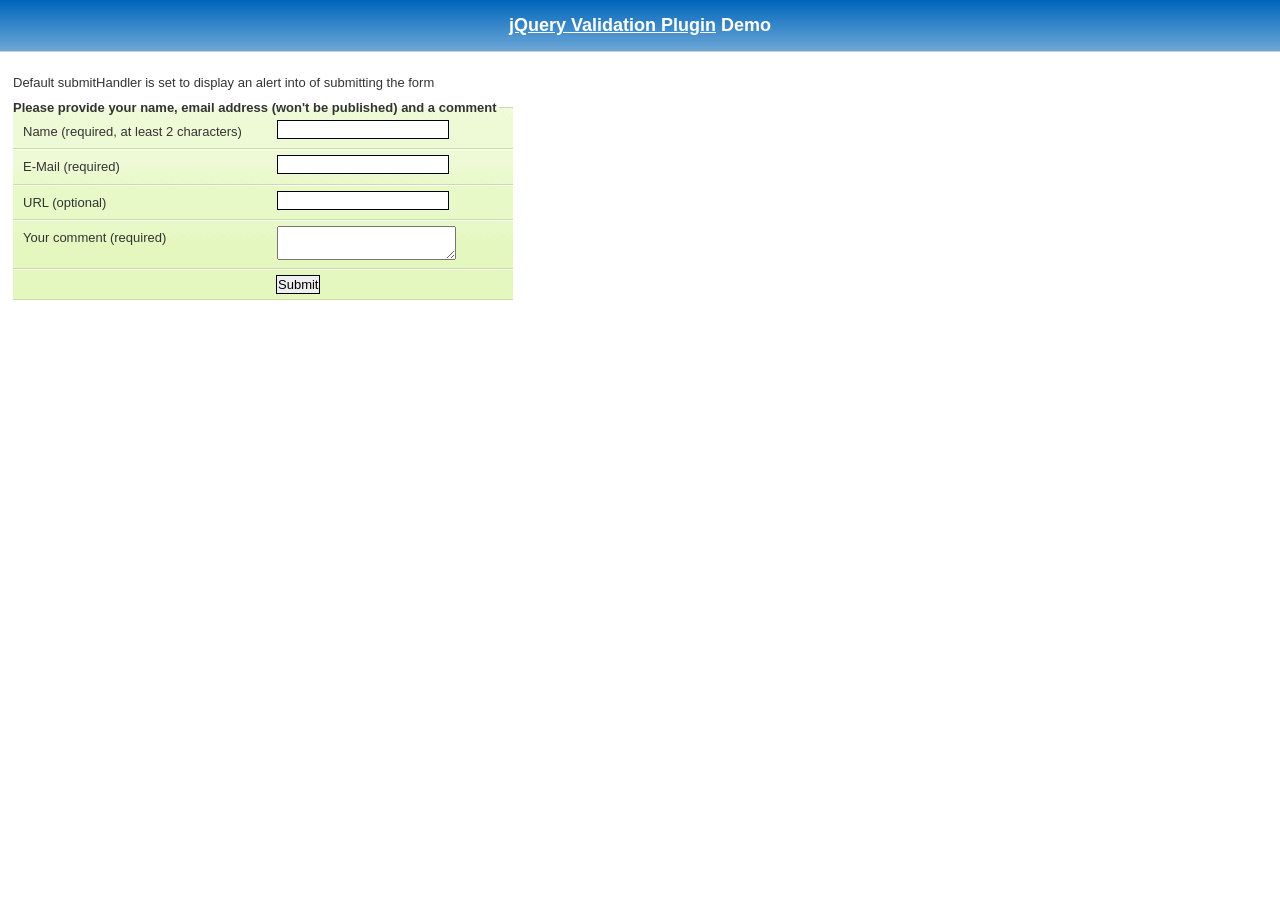
<file: public/js/jquery-validation-1.13.1/demo/requirejs/index.html>
<!DOCTYPE html>
<html lang="en">
	<head>
		<meta charset="utf-8">
		<title>jQuery validation plug-in - requirejs demo</title>

		<link rel="stylesheet" href="../css/screen.css">

		<style type="text/css">
			#commentForm { width: 500px; }
			#commentForm label { width: 250px; }
			#commentForm label.error, #commentForm input.submit { margin-left: 253px; }
		</style>
</head>
<body>

	<h1 id="banner"><a href="http://jqueryvalidation.org/">jQuery Validation Plugin</a> Demo</h1>
	<div id="main">

		<p>Default submitHandler is set to display an alert into of submitting the form</p>
		<form class="cmxform" id="commentForm" method="get" action="">
			<fieldset>
				<legend>Please provide your name, email address (won't be published) and a comment</legend>
				<p>
					<label for="cname">Name (required, at least 2 characters)</label>
					<input id="cname" name="name" minlength="2" type="text" required>
				</p>
				<p>
					<label for="cemail">E-Mail (required)</label>
					<input id="cemail" type="email" name="email" required>
				</p>
				<p>
					<label for="curl">URL (optional)</label>
					<input id="curl" type="url" name="url">
				</p>
				<p>
					<label for="ccomment">Your comment (required)</label>
					<textarea id="ccomment" name="comment" required></textarea>
				</p>
				<p>
					<input class="submit" type="submit" value="Submit">
				</p>
			</fieldset>
		</form>

		<script>
		var require = {
			paths: {
				"jquery": "../../lib/jquery-1.11.1"
			}
		};
		</script>
		<script src="../../lib/require.js" data-main="app.js"></script>
	</div>
</body>
</html>
</file>
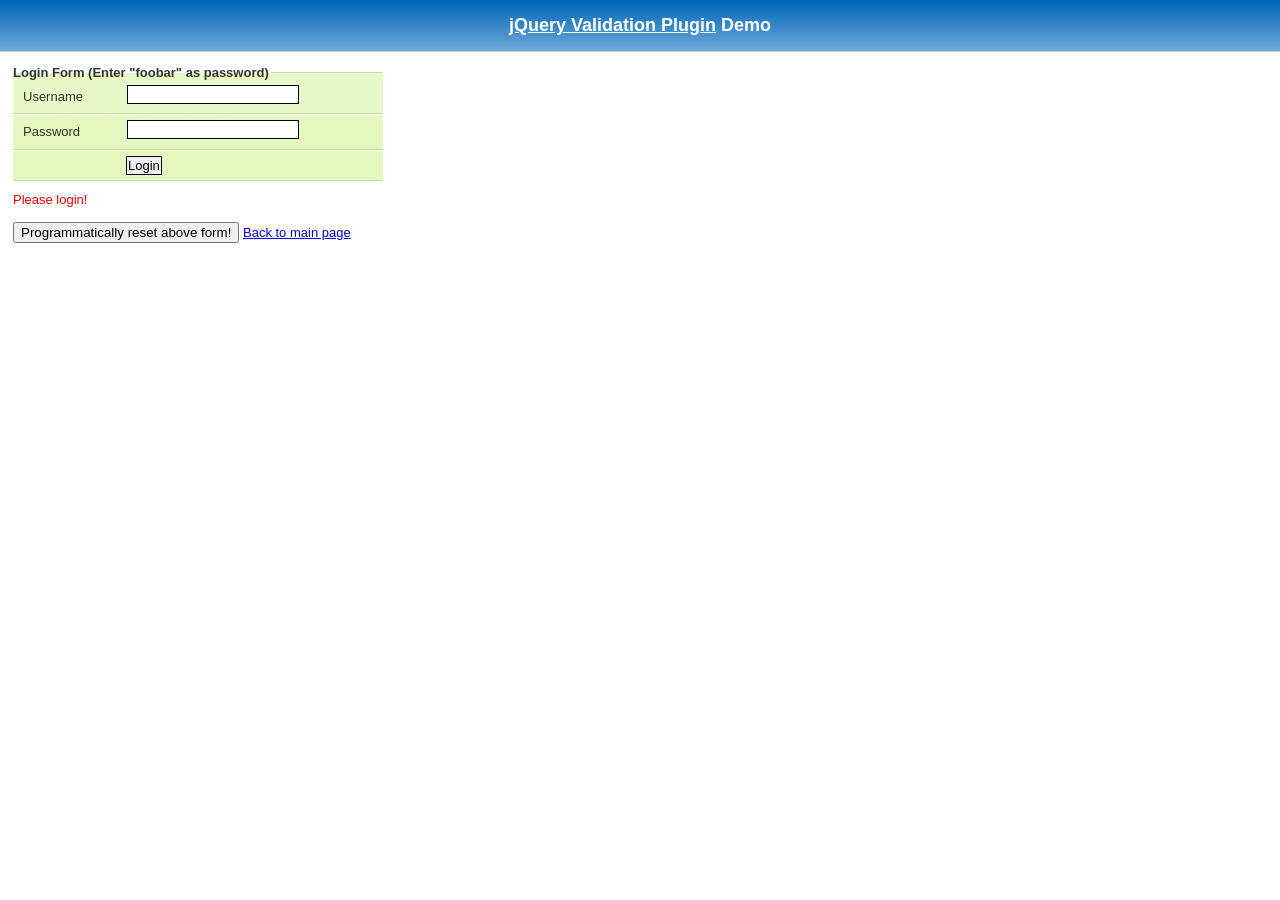
<file: public/js/jquery-validation-1.13.1/demo/ajaxSubmit-integration-demo.html>
<!DOCTYPE html>
<html lang="en">
<head>
	<meta charset="utf-8">
	<title>Test for jQuery validate() plugin</title>
	<link rel="stylesheet" media="screen" href="css/screen.css">
	<style>
	.warning {
		color: red;
	}
	</style>
	<script src="../lib/jquery.js"></script>
	<script src="../lib/jquery.mockjax.js"></script>
	<script src="../lib/jquery.form.js"></script>
	<script src="../dist/jquery.validate.js"></script>
	<script>
	jQuery(function() {
		$.mockjax({
			url: "login.action",
			response: function(settings) {
				var user = settings.data.match(/user=(.+?)($|&)/)[1],
					password = settings.data.match(/password=(.+?)($|&)/)[1];
				if (password !== "foobar") {
					this.responseText = "Your password is wrong (must be foobar).";
					return;
				}
				this.responseText = "Hi " + user + ", welcome back.";
			},
			responseStatus: 200,
			responseTime: 500
		});

		// show a simple loading indicator
		var loader = jQuery('<div id="loader"><img src="images/loading.gif" alt="loading..."></div>')
			.css({
				position: "relative",
				top: "1em",
				left: "25em",
				display: "inline"
			})
			.appendTo("body")
			.hide();
		jQuery().ajaxStart(function() {
			loader.show();
		}).ajaxStop(function() {
			loader.hide();
		}).ajaxError(function(a, b, e) {
			throw e;
		});

		var v = jQuery("#form").validate({
			submitHandler: function(form) {
				jQuery(form).ajaxSubmit({
					target: "#result"
				});
			}
		});

		jQuery("#reset").click(function() {
			v.resetForm();
		});
	});
	</script>
</head>
<body>
<h1 id="banner"><a href="http://jqueryvalidation.org/">jQuery Validation Plugin</a> Demo</h1>
<div id="main">
	<form method="post" class="cmxform" id="form" action="login.action">
		<fieldset>
			<legend>Login Form (Enter "foobar" as password)</legend>
			<p>
				<label for="user">Username</label>
				<input id="user" name="user" title="Please enter your username (at least 3 characters)" class="required" minlength="3">
			</p>
			<p>
				<label for="pass">Password</label>
				<input type="password" name="password" id="password" class="required" minlength "5">
			</p>
			<p>
				<input class="submit" type="submit" value="Login">
			</p>
		</fieldset>
	</form>
	<div id="result" class="warning">Please login!</div>
	<br>
	<button id="reset">Programmatically reset above form!</button>
	<a href="index.html">Back to main page</a>
</div>
</body>
</html>
</file>
<file: public/js/jquery-validation-1.13.1/demo/css/screen.css>
/**********************************

Use: Main Screen Import

***********************************/

@import "reset.css";
@import "core.css";

@import "cmxformTemplate.css";
@import "cmxform.css";
</file>
<file: public/js/jquery-validation-1.13.1/demo/marketo/stylesheet.css>
:-moz-any-link :focus {
	outline: none;
}

:focus {
	-moz-outline-style: none;
	outline: none;
}

body {
	font-size: 80%;
	margin: 0;
	padding: 0;
	font-family: tahoma, geneva, sans-serif;
	background-color: #000000;
}

a {
	color: #0653AB;
	outline: 0px;
	text-decoration: none;
}

a:hover {
	outline: 0px;
	text-decoration: underline;
}

img {
	border: 0px;
}

/* s1.0 - Page Containers */
#letterbox {
	margin: 10px auto;
	width: 883px;
	background-color: #364158;
	border: 8px solid #D4D4D4;
	padding: 1px 1px 10px 1px;
}

#header-background {
	background: url(images/back_nav_blue.gif) repeat-x;
	margin: 0px auto;
	padding: 0px;
	height: 73px;
	width: 883px;
	border-top: 4px solid #CCEAFE;
	border-bottom: 4px solid #D4D4D4;
}

#page-container {
	width: 866px;
	margin: 0px auto;
	margin-top: 33px; /* pad from top menu to actions buts*/
	margin-bottom: -11px;
	padding-top: 8px;
	padding-bottom: 8px;
	background-color: #D4D4D4; /* light grey*/
	border-right: 1px solid #464646;
}

#page-content-inner {
	width: 849px;
	margin: 0px auto;
	border-top: 1px solid #9F9FA0;
	border-left: 1px solid #A2A09A;
	background-color: #F4F1E9;
	position: relative;
}

#page-content-inner #col-left {
	width: 210px;
	float: left;
	background-color: #F4F1E9;
}

#page-content-inner #col-main {
	width: 639px;
	background-color: #ffffff;
	position: absolute;
	right: 0px;
	top: 0px;
}

#footer-container {
	width: 866px;
	position: relative;
	left: 8px;
	padding: 2px 0px 10px 0px;
	background-color: #D4D4D4; /* light grey*/
}

/* s2.0 - Global navigation bar */
.nav-global-container {
	width: 880px;
	margin: 0px auto;
	position: relative;
}

* html .nav-global-container { /* ie6 fix*/
	margin-bottom: -6px;
}

.login {
	position: absolute;
	right: 20px;
	text-align: center;
}

.login a,.login a span {
	display: block;
	height: 18px;
	font-size: 11px;
	background: url(images/login-sprite.gif) right -5px no-repeat;
	text-decoration: none;
	font-weight: bold;
	padding: 5px 10px 5px 10px;
	position: relative;
}

.login a:hover {
	color: #000000;
	text-decoration: underline;
}

div.login a span {
	background-position: left -105px;
	width: 4px;
	position: absolute;
	top: 0px;
	left: 0px;
	padding: 5px 0px 5px 0px;;
}

div.login a:hover span {

}

.logo {
	float: left;
	margin: 0px 0px -5px 0px; /* neg marging for ie6 */
}

.logo img {
	border: 0px;
	margin-left: -1px;
}

.nav-global {
	float: left;
	width: 645px;
	margin: 40px 0px 0px 40px;
	background-color: transparent;
}

.nav-global ul {
	margin: 0px;
	padding: 0px;
	list-style: none;
}

.nav-global li {
	float: left;
	white-space: nowrap;
}

div.nav-global li a,div.nav-global li a span {
	background-image: url(images/tab-sprite.gif);
	background-position: right 100px;
	background-repeat: no-repeat;
	height: 32px;
	color: #666666;
	text-decoration: none;
	font: bold 16px 'trebuchet ms';
	margin-right: 15px;
	display: block;
	position: relative;
	padding: 7px 15px 0px 15px;
}

div.nav-global li a:hover {
	background-position: right 0px;
	color: #333333;
}

div.nav-global li a:hover span {
	background-position: left -100px;
	display: block !important;
}

div.nav-global li a span {
	background-position: left 150px;
	width: 4px;
	position: absolute;
	left: 0px;
	top: 0px;
	padding: 7px 0px 0px 0px;
}

body.safari div.nav-global li a span {
	display: none;
}

div.nav-global li a.on,div.nav-global li a.on:hover {
	background-position: right -55px;
	color: #FFFFFF;
}

div.nav-global li a.on span,div.nav-global li a.on:hover span {
	background-position: left -155px;
	display: block !important;
}

div.action-container {
	position: relative;
	top: -45px;
	cursor: pointer;
}

div.action-icon-container {
	position: absolute;
	top: -17px;
	left: -17px;
	z-index: 10;
	width: 100px;
	height: 100px;
	overflow: hidden;
}

div.action-icon {
	border: 0px;
	position: absolute;
	top: -0px;
	left: 0px;
}

div.action-button-container {
	height: 106px;
	width: 180px;
	overflow: hidden;
	position: absolute;
	top: 0px;
	left: 0px;
	z-index: 5;
}

img.action-icon {
	border: 0px;
	position: absolute;
	top: 0px;
	left: 0px;
	z-index: 0
}

div.action-text {
	z-index: 20;
	color: #FFFFFF;
	position: absolute;
	left: 40px;
	top: 12px;
	font: 14px tahoma, geneva;
	padding-top: 30px;
}

div.bigbuttons {
	top: -20px;
}

div.action-header {
	z-index: 21;
	position: absolute;
	left: 40px;
	top: 10px;
}

div.action-header b {
	font: bold 17px tahoma, geneva;
	display: block;
	margin-bottom: 10px;
	color: #0b2c89;
	position: absolute;
	top: 0px;
	left: 0px;
	width: 130px;
}

div.action-header b.shadow {
	top: 1px;
	left: 1px;
	color: #d5d5d5;
}

img.action-button {
	position: relative;
}

div.hover img.action-button {
	top: -131px;
}

div.on img.action-button {
	top: -261px;
}

/* s3.0 - top of content Action Buttons */
.action-buttons {
	width: 100%; /* ie6 requires */
}

.action-buttons ul {
	position: relative;
	padding: 0px;
}

.action-buttons li {
	position: relative; /* ie6 fix */
	float: left;
	list-style: none;
	text-align: center;
	line-height: 16px;
	margin: -61px 0px 0px 0px;
}

.action-home li {
	margin: -49px 0px 0px 0px;
}

.action-buttons  a {
	display: block;
	height: 110px;
	width: 175px;
	padding: 14px 0px 0px 25px;
	text-decoration: none;
	font-size: 12px;
	font-weight: bold;
	color: #ffffff;
}

.action-buttons li span {
	color: #053880;
	line-height: 47px;
	font-size: 17px;
}

div.action-bottom {
	margin: 15px 0px 10px 0px;
	float: left;
}

div.action-bottom a {
	height: 61px;
	width: 178px;
	border: 0px;
	background: url(images/action-bottom.gif) no-repeat 0px 0px;
	color: #0b2c89;
	float: left;
	position: relative;
	font: bold 17px tahoma, geneva;
	text-decoration: none;
	margin-right: 10px;
}

div.action-bottom a span {
	position: absolute;
	top: 15px;
	left: 40px;
}

div.action-bottom a span.shadow {
	top: 16px;
	left: 41px;
	color: #d4d4d4;
}

.line-grey {
	background: url(images/line-grey.gif) 0 0 repeat-x;
	height: 2px;
	margin: 8px 25px 20px 0;
}

/* s4.0 - Home Hero Area */
.hero-background {
	position: relative;
	width: 880px;
	background: url(images/back_home-hero.jpg) 10px 0px no-repeat;
	height: 211px;
	margin: -20px 0px 45px 0px;
}

.hero-text {
	float: right;
	width: 626px;
	margin-top: 26px;
}

.hero-text a { /* Sign Up Now Button */
	padding: 5px 32px 0px 0px;
	float: right;
}

.hero-text h1 {
	font-size: 2.3em;
	line-height: 1.2em;
	color: #333333;
	font-family: Trebuchet MS;
	margin: 12px 0px 10px 10px;
}

.hero-text h2 {
	margin: 0px;
	font-weight: normal;
	font-size: 1.35em;
	margin: 5px 0px 13px 10px
}

/* s4.1 - Home Left Header tab */
.col-left-header-tab {
	position: relative; /* ie6 fix */
	background: url(images/tab_green.gif) 0 0 no-repeat;
	height: 30px;
	width: 166px;
	text-align: center;
	color: #ffffff;
	font: 20px 'trebuchet ms';
	padding-top: 2px;
	margin-top: -41px;
	margin-left: 20px;
	line-height: 29px;
	margin-bottom: 8px;
	display: block;
}

.col-left-header-tab a {
	color: #FFFFFF;
}

.callout-green {
	background: url(images/back_green-fade.gif) 0 0 repeat-x;
	font-size: 1.2em;
	padding: 10px 15px 20px 13px;
	color: #303B52;
	line-height: 1.4em;
}

/* s4.2 - Home Left Quote */
.callout-tan {
	color: #666666;
}

.callout-tan h1 {
	background: #F4F1E9 url(images/back_tan-fade.gif) 0 0 repeat-y;
	font-size: 1.1em;
	text-align: center;
	margin: 0px;
	padding: 11px 5px 11px 2px;
	color: #333333;
}

.callout-tan p {
	margin: 0px;
	margin-top: 5px;
	line-height: 1.4em;
	padding: 5px 10px 7px 13px;
}

.callout-tan p img {
	float: left;
	margin: 5px 10px 5px 0px;
}

.callout-tan div {
	text-align: left;
	padding: 5px 10px 7px 0px;
	font-weight: bold;
}

/* s4.3 - purple home boxes */
.box-purple {
	background: #C6C8E3 url(images/back_home-icons.png) 0px 0px repeat-x;
	border-left: 1px solid #ffffff;
	color: #333333;
	width: 581px;
	padding: 10px 15px 20px 15px;
}

div.box-purple a {

}

.box-purple h1 {
	font-size: 1.5em;
	margin: 10px 0px -15px 0px;
}

.box-purple li {
	margin: 0px 0px 0px -23px;
	line-height: 1.6em;
	font-size: 1em;
}

.box-purple  div {
	padding: 0px 0px 0px 110px;
}

.icon-text01 {
	background-image: url(images/icon_search-engine-market.png);
	background-repeat: no-repeat;
}

* html .icon-text01 {
	width: 460px; /* must have a width or heigh tag for ie6*/
	background-image: none;
	filter: progid : DXImageTransform . Microsoft .
		AlphaImageLoader(src = "images/icon_search-engine-market.png",
		sizingMethod = "crop");
}

.icon-text02 {
	background: url(images/icon_landing-pages.png) 0 0 no-repeat;
}

* html .icon-text02 {
	width: 460px; /* must have a width or heigh tag for ie6*/
	background-image: none;
	filter: progid : DXImageTransform . Microsoft .
		AlphaImageLoader(src = "images/icon_landing-pages.png", sizingMethod =
		"crop");
}

.icon-text03 {
	background: url(images/icon_salesforce.png) 0 0 no-repeat;
}

* html .icon-text03 {
	width: 460px; /* must have a width or heigh tag for ie6*/
	background-image: none;
	filter: progid : DXImageTransform . Microsoft .
		AlphaImageLoader(src = "images/icon_salesforce.png", sizingMethod =
		"crop");
}

/* s4.4 - news home boxes */
.callout-news {
	color: #555555;
	float: left;
	width: 49%;
	margin: 10px 1px 0px 0px;
	padding-bottom: 20px;
	text-align: left;
}

.line-news-r {
	border-right: 1px solid #D4D4D4;
}

.callout-news h1 {
	background-color: #EEEEEE;
	font-size: 1.2em;
	margin: 0px;
	padding: 11px 5px 11px 15px;
	color: #333333;
}

.callout-news p {
	margin: 10px 0px 0px 10px;
	padding: 0px 10px 7px 20px;
	background: url(images/news.gif) no-repeat left 1px;
}

.callout-news p a {

}

.callout-news ul {
	list-style-type: none;
	padding: 0;
	margin: 10px 0 0 10px;
}

.callout-news li {
	background: url(images/icon_news.gif) no-repeat left 2px;
	padding: 0px 5px 5px 20px;
}

.callout-news li a {
	display: block;
	margin-bottom: 5px;
}

.callout-news div {
	text-align: right;
}

#scrollup {
	position: relative;
	overflow: hidden;
	height: 440px;
	width: 200px
}

.headline {
	position: absolute;
	top: 600px;
	left: 5px;
	height: 585px;
	width: 190px;
	font: normal 12px tahoma, geneva !important;
}

div.more {
	margin: 5px 0px 0px 0px;
	padding: 0px 10px 0px 0px;
	letter-spacing: inherit;
}

div.more a {
	background: transparent url(images/arrow_r-blue.gif) no-repeat right 2px
		;
	font-weight: bold;
	padding: 0px 20px 0px 0px;
	font-weight: bold;
	text-decoration: none;
}

div.more a:hover {
	text-decoration: underline;
}

/* sX.0 - Left Nav */
.nav-left-back {
	background: url(images/back_nav_side.gif) 0 0 repeat-x;
}

div.empty {
	background: #F1F0E5 url(images/back_green-fade.gif) 0 0 repeat-x;
}

div.empty div.callout-green {

}

.nav-left {
	padding-top: 12px;
	/*background: url(images/logo_marketo_square.gif) 0 0 no-repeat;*/
	width: 210px;
}

.nav-left ul {
	margin: 0px;
	padding: 0px;
	list-style: none;
}

.nav-left li a {
	display: block;
	height: 24px;
	text-decoration: none;
	font-size: 12px;
	font-weight: bold;
	color: #ffffff;
	border-top: 1px solid #B3D38D;
	border-bottom: 1px solid #7CA84E;
	border-left: 1px solid #97B973;
	padding: 6px 0px 0px 20px;
}

.nav-left a:hover,.nav-left a.active:hover,#nav-left-sub a:hover {
	color: #4C6F28;
	background-color: #F4F1E9;
}

.nav-left a.open {
	background-image: url(images/arrow_d-green.gif);
	background-repeat: no-repeat;
	background-position: 6px 11px;
}

.nav-left-header-tab {
	position: relative; /* ie6 fix */
	background: url(images/tab_green.gif) 0 0 no-repeat;
	height: 32px;
	width: 166px;
	text-align: center;
	color: #ffffff;
	margin: -41px 0px 0px 22px;
	line-height: 22px;
	margin-bottom: 8px;
	display: block;
}

div.empty div.nav-left-header-tab {
	background: url(images/tab_green2.gif) 0 0 no-repeat;
}

.nav-left a.active {
	/* background: url(images/arrow_d-green.gif) 5px 10px no-repeat; */
	display: block;
	height: 24px;
	text-decoration: none;
	font-size: 12px;
	font-weight: bold;
	background-color: #F4F1E9;
	color: #4C6F28;
	border-top: 1px solid #D1E5BB;
	border-bottom: 1px solid #B0CB95;
	border-left: 1px solid #DADADA;
	padding: 6px 0px 0px 20px;
}

#nav-left-sub a {
	display: block;
	height: 24px;
	text-decoration: none;
	font-size: 12px;
	font-weight: bold;
	background-color: #D6E8C4;
	color: #4C6F28;
	border-top: 1px solid #D6E8C4;
	border-bottom: 1px solid #B0CB95;
	border-left: 1px solid #97B973;
	border-right: 1px solid #8DBE5A;
	padding: 6px 0px 0px 30px;
}

* html #nav-left-sub { /* ie6 fix */
	margin-top: -1px;
}

*+html #nav-left-sub { /* ie7 fix */
	margin-top: -1px;
}

#nav-left-sub a.active-page {
	display: block;
	height: 24px;
	text-decoration: none;
	font-size: 12px;
	font-weight: bold;
	background-color: #ffffff;
	color: #666666;
	border-top: 0px solid #7CA84E;
	border-bottom: 1px solid #B0CB95;
	border-left: 1px solid #97B973;
	border-right: 0px solid #8DBE5A;
	padding: 6px 0px 0px 30px;
	cursor: default; /* turns off hand icon for link */
}

/* sX.0 -  Main Content */
.main-content {
	color: #666666;
	position: absolute;
	right: 20px;
	padding-top: 20px;
	width: 585px;
	padding-bottom: 20px;
}

div.main-content div.main-content {

}

.main-content h1 {
	color: #5890D1;
	font-size: 1.9em;
	font-family: Trebuchet MS;
	border-bottom: 1px solid #cccccc;
	margin: 0px 10px 0px 0px;
}

.main-content h2 {
	color: #666666;
	font-size: 1.3em;
	font-weight: normal;
	margin: 10px 10px 5px 0px;
}

.main-content p {
	margin: 10px 10px 10px 0px;
	line-height: 1.55em;
}

/* sX.1 -  Main Content Sub Styles */
.sub-grey {
	border-top: 1px solid #D4D4D4;
	border-bottom: 1px solid #D4D4D4;
	background-color: #F4F4F4;
	margin: 10px 10px 0px 0px;
	padding: 0px 10px 20px 15px;
}

.sub-white {
	margin: 10px 10px 0px 0px;
	padding: 0px 10px 20px 15px;
}

img.screen-grab-r {
	margin-right: -8px;
	text-align: right;
	padding: 0px 0px 0px 10px;
}

div.main-content a.screenshot {
	float: right;
	padding: 10px 10px 0px 0px
}

.content-foot {
	border-top: 1px solid #D4D4D4;
	font-size: .9em;
	line-height: 1.45em;
	margin: 10px 20px 0px 0px;
	padding: 10px 10px 30px 0px;
}

div.main-content ul {
	position: relative;
	left: -25px;
}

div.main-content li {
	margin-bottom: 5px;
	list-style-type: disc
}

div.main-content li a {
	color: #6A6CB0;
}

/* sX.0 - Footer */
div.footer {
	color: #666666;
	font-size: .85em;
	font-weight: normal;
	height: 18px;
	margin: 0px auto;
	font-family: Tahoma, Geneva, sans-serif;
	margin-top: 10px;
}

.footer ul {
	list-style-type: none;
}

.footer li {
	float: left;
	border-right: 1px solid #666666;
	padding: 0px 7px 0px 7px;
	margin-top: 3px;
}

.footer a {
	color: #666666;
	text-decoration: none;
}

.footer a:hover {
	color: #0653AB;
	text-decoration: none;
}

.footer li.line-off {
	border-right: 0px solid #ffffff;
}

div.footer strong {
	font-weight: normal;
}

/* sX.0 - General Colors */
.line-grey,.line-grey-tier {
	border-top: 1px solid #A3A3A2;
}

.line-grey-tier {
	padding-bottom: 25px;
}

.bottom {
	height: 10px;
}

div.p10bottom {
	padding-bottom: 10px;
}

.clear {
	clear: both;
}

table.grid {
	background: #EEEEEE;
}

table.grid th {
	background-color: #F4F4F4;
}

table.grid td {
	background-color: #FFFFFF;
}

div.buttonSubmit {
	position: relative;
}

div.buttonSubmit input,div.buttonSubmit span {
	height: 36px;
	position: relative;
	background-image: url(images/button-submit.gif);
	background-repeat: no-repeat;
	background-position: right 0px;
	float: left;
	color: #FFFFFF;
	font-weight: bold;
	padding: 0px 15px 2px 15px;
	margin: 20px 0px 20px 0px;
	border: 0px;
	cursor: pointer;
	z-index: 5;
}

div.buttonSubmit input {
	width: auto;
}

div.buttonSubmit span {
	width: 4px;
	position: absolute;
	left: 0px;
	top: 0px;
	background-position: left -36px;
	padding: 0px 0px 0px 0px;
	z-index: 10;
}

body.safari div.buttonSubmit span {
	display: none
}

div.buttonSubmitHover input {
	background-position: right -72px;
}

div.buttonSubmitHover span {
	background-position: left -108px;
}

a.demoLink {
	padding: 1px 10px 0px 17px;
	height: 24px;
	background: url(images/bullet_triangle_blue.gif) no-repeat 0px 4px;
	display: block;
	float: left;
}

div.callout-tan a {
	background: none;
	color: #0653AB;
	margin: auto;
	display: block;
}

div.callout-tan a:hover {
	background: none;
	color: #0653AB;
}

label.error {
	display: block;
	color: red;
	font-style: italic;
	font-weight: normal;
}

input.error {
	border: 2px solid red;
}

p.demoBlock {
	border-bottom: 1px solid #DDDDDD;
	padding-bottom: 10px;
}

div.left-nav-callout {
	height: 200px;
	width: 190px;
	top: 55px;
	left: 5px;
	position: relative;
	padding-left: 9px;
	padding-top: 13px;
}

div.left-nav-callout img.png {
	position: absolute;
	z-index: 0;
	top: 0px;
	left: 0px;
}

div.left-nav-callout h6 {
	font: bold 14px tahoma, geneva;
	color: #333333;
	height: 36px;
	padding-left: 5px;
	margin: 0px;
	position: relative;
	z-index: 10;
}

div.left-nav-callout a {
	background: url(images/monitor24.gif) no-repeat 0px center;
	padding: 5px 0px 5px 30px;
	display: block;
	font: bold 12px tahoma, geneva;
	color: #336699;
	margin-bottom: 5px;
	position: relative;
	z-index: 10;
	width: 140px;
}

form table td {
	padding: 5px;
}

form table input {
	width: 200px;
	padding: 3px;
	margin: 0px;
}

textarea {
	width: 400px
}

td.label {
	width: 150px;
}

tr.required td.label {
	font-weight: bold;
	background: url(/images/forms/backRequiredGray.gif) no-repeat right
		center;
}

div.subTableDiv {
	width: 500px;
}

div.subTableDiv td.label {
	width: 135px;
}

ul#homeBlog li div.description {
	display: none;
}

td.field input.error, td.field select.error, tr.errorRow td.field input,tr.errorRow td.field select {
	border: 2px solid red;
	background-color: #FFFFD5;
	margin: 0px;
	color: red;
}

tr td.field div.formError {
	display: none;
	color: #FF0000;
}

tr.errorRow td.field div.formError {
	display: block;
	font-weight: normal;
}

div.error {
	color: red;
}

div.error a {
	color: #336699;
	font-size: 12px;
	text-decoration: underline
}

div.tooltip {
	position: absolute;
	left: 30px;
	bottom: 0px;
	display: none; /* in case javascript is disabled */
	width: 170px;
	background-color: #F4F1E9;
	z-index: 100;
	padding: 10px;
	border: 1px solid #CCCCCC;
}

div.offerbox {
	width: 125px;
	float: left;
	position: relative;
}

div.offerbox h3 {
	font: bold 17px tahoma, geneva;
	color: #333333;
	height: 55px;
	margin: 0px auto;
	text-align: center;
}

div.offerbox h4 {
	height: 100px;
	font: normal 13px tahoma, geneva;
	margin: 0px;
}

div.offerbox h5 {
	font: bold 14px tahoma, geneva;
	margin: 0px;
	height: 55px;
}

div.offerbox h5 small {
	float: left;
	font-weight: normal;
	font-size: 10px;
}

div.offerbox div.learnmore {
	padding-left: 25px;
}

div#marketoEditions {
	background: url(images/buynowBack.gif) no-repeat;
	width: 584px;
	height: 376px;
	float: left;
	position: relative;
	margin-bottom: 10px;
}

div.offerHeader {
	background: #0D8BBD;
	position: absolute;
	top: 20px;
	width: 266px;
	height: 34px;
	border: 1px solid #e1e4e2;
}

div.offerHeader span {
	font: 20px 'trebuchet ms';
	color: #FFFFFF;
	position: absolute;
	left: 0px;
	top: 0px;
}

div.offerHeader span.shadow {
	font: 20px 'trebuchet ms';
	color: #333333;
	position: absolute;
}

div.offerbox div.buttonSubmit {
	margin: 5px 0px 0px 10px;
}

div.footerAddress {
	position: absolute;
	bottom: 30px;
	left: 20px;
	color: #666666;
	font-size: 11px;
	display: none;
}
</file>
<file: public/js/jquery-validation-1.13.1/demo/milk/milk.css>
/* GENERAL ELEMENTS */

* { margin: 0; padding: 0; }

body, input, select, textarea { font-family: verdana, arial, helvetica, sans-serif; font-size: 11px; }
body { color: #333;  background-color: #fff; text-align: center; }

a:link { color:#0060BF; text-decoration: underline; }
a:visited { color:#0060BF; text-decoration: underline; }
a:active { color:#0060BF; text-decoration: underline; }
a:hover { color:#000000; text-decoration: underline; }
	
h1, h2, h3, h4, h5, h6 { font-family: "Lucida Grande", "Lucida Sans Unicode", geneva, verdana, arial, helvetica, sans-serif; font-weight: bold; color: #666; }
h1 { font-size: 1.8em; margin: 0em 0em 0.6em 0em; color: #EC5800; }
h2 { font-size: 1.5em; margin: 1.2em 0em 0.4em 0em; }
h3 { font-size: 1.4em; margin: 1.2em 0em 0.4em 0em; color: #EC5800; }
h4 { font-size: 1.2em; margin: 1.2em 0em 0.4em 0em; }
h5 { font-size: 1.0em; margin: 1.2em 0em 0.4em 0em; }
h6 { font-size: 0.8em; margin: 1.2em 0em 0.4em 0em; }

img { border: 0px; }

p { font-size: 1.0em; line-height: 1.3em; margin: 1.2em 0em 1.2em 0em; }
li > p { margin-top: 0.2em; }
pre { font-family: monospace; font-size: 1.0em; }
strong, b { font-weight: bold; }

/* PAGE ELEMENTS */

/* Content */

#content { margin: 0em auto; width: 765px; padding: 10px 0 10px 0; text-align: left; /* Win IE5 */ }
.content { margin-left: 4.5em; margin-right: 4.5em; }
.content ol, .content ul, .content li { font-size: 1.0em; line-height: 1.3em; margin: 0.2em 0 0.1em 1.5em; }
.content ol.terms li { margin-bottom: 1em; }

/* Header */

#header { padding-bottom: 10em; }
#headerlogo { float: left; }
#headerlogo img { width: 188px; height: 83px;  }
#headernav { float: right; }

label { font-weight: bold; }
#reminders label { font-weight: normal; }

table.tabbedtable { padding-left: 3em; }
table.tabbedtable td { padding-bottom: 5px; }
table.tabbedtable label { text-align: right; padding-right: 9px; }
.hiddenlabel { visibility: hidden; }
.largelink { border: 1px solid #cacaca; padding: 10px; background-color: #E8EEF7; font-size: 1.2em; font-weight: bold; }
.largelinkwrap { padding-top: 10px; padding-bottom: 10px; }



#signuptab {
  float:left;
  width:100%;
  background:#fff url("bg.gif") repeat-x bottom;
  font-size: 1.0em;
  line-height: normal;
}
#signuptab ul {
  margin:0;
  padding: 0px 10px 0px 10px;
  list-style:none;
}
#signuptab li {
  float:left;
  background:url("left_white.png") no-repeat left top;
  margin:0;
  padding:0 3px 0 9px;
  border-bottom:1px solid #CACACA;
}
#signuptab a {
  float:left;
  display:block;
  width:.1em;
  background:url("right_white.png") no-repeat right top;
  padding:2px 15px 0px 6px;
  text-decoration:none;
  font-weight:bold;
  color:#fff;
  white-space: nowrap;
}
#signuptab > ul a {width:auto;}
/* Commented Backslash Hack hides rule from IE5-Mac \*/
#signuptab a {float:none;}
/* End IE5-Mac hack */
#signuptab a:hover {
  color:#333;
}
#signuptab #signupcurrent {
  background-position:0 -150px;
  border-width:0;
}
#signuptab #signupcurrent a {
  background-position:100% -150px;
  padding-bottom:1px;
  color:#000;
}
#signuptab li:hover, #signuptab li:hover a {
  background-position:0% -150px;
  color:#000;
}
#signuptab li:hover a {
  background-position:100% -150px;
}

/* Signup box */

#signupbox {
  width: 100%;
  text-align: center;
  margin: 0em auto;
}

#signupwrap {
  border: 1px solid #CACACA;
  border-top: 0;
  text-align: left;
  padding: 35px 10px 20px 30px;
  clear: both;
}

/* Unsupported browsers */

.orange_rbcontent { padding: 0.4em; }
.orange_rbroundbox { width: 100%; }

#unsupported {
  font-weight: bold;
  text-align: left;
}

/*#content {
  padding-top: 15px;
}*/

/* Signup form */

#signupform table {
  border-spacing: 0px;
  border-collapse: collapse;
  empty-cells: show;
}

#signupform .label {
  padding-top: 2px;
  padding-right: 8px;
  vertical-align: top;
  text-align: right;
  width: 125px;
  white-space: nowrap;
}

#signupform .field {
  padding-bottom: 10px;
  white-space: nowrap;
}

#signupform .status {
  padding-top: 2px;
  padding-left: 8px;
  vertical-align: top;
  width: 246px;
  white-space: nowrap;
}

#signupform .textfield {
  width: 150px;
}

#signupform label.error {
  background:url("../images/unchecked.gif") no-repeat 0px 0px;
  padding-left: 16px;
  padding-bottom: 2px;
  font-weight: bold;
  color: #EA5200;
}

#signupform label.checked {
  background:url("../images/checked.gif") no-repeat 0px 0px;
}

#signupform .success_msg {
  font-weight: bold;
  color: #0060BF;
  margin-left: 19px;
}

#signupform #dateformatStatus, #signupform #termsStatus {
  margin-left: 6px;
}

#signupform #dateformat_eu {
 vertical-align: middle;
}

#signupform #ldateformat_eu {
  font-weight: normal;
  vertical-align: middle;
}

#signupform #dateformat_am {
  vertical-align: middle;
}

#signupform #ldateformat_am {
  font-weight: normal;
  vertical-align: middle;
}

#signupform #termswrap {
  float: left;
}

#signupform #terms {
  vertical-align: middle;
  float: left;
  display: block;
  margin-right: 5px;
}

#signupform #lterms {
  font-weight: normal;
  vertical-align: middle;
  float: left;
  display: block;
  width: 350px;
  white-space: normal;
}

#signupform #lsignupsubmit {
  visibility: hidden;
}
</file>
<file: public/js/jquery-validation-1.13.1/test/qunit/qunit.css>
/*!
 * QUnit 1.14.0
 * http://qunitjs.com/
 *
 * Copyright 2013 jQuery Foundation and other contributors
 * Released under the MIT license
 * http://jquery.org/license
 *
 * Date: 2014-01-31T16:40Z
 */

/** Font Family and Sizes */

#qunit-tests, #qunit-header, #qunit-banner, #qunit-testrunner-toolbar, #qunit-userAgent, #qunit-testresult {
	font-family: "Helvetica Neue Light", "HelveticaNeue-Light", "Helvetica Neue", Calibri, Helvetica, Arial, sans-serif;
}

#qunit-testrunner-toolbar, #qunit-userAgent, #qunit-testresult, #qunit-tests li { font-size: small; }
#qunit-tests { font-size: smaller; }


/** Resets */

#qunit-tests, #qunit-header, #qunit-banner, #qunit-userAgent, #qunit-testresult, #qunit-modulefilter {
	margin: 0;
	padding: 0;
}


/** Header */

#qunit-header {
	padding: 0.5em 0 0.5em 1em;

	color: #8699A4;
	background-color: #0D3349;

	font-size: 1.5em;
	line-height: 1em;
	font-weight: 400;

	border-radius: 5px 5px 0 0;
}

#qunit-header a {
	text-decoration: none;
	color: #C2CCD1;
}

#qunit-header a:hover,
#qunit-header a:focus {
	color: #FFF;
}

#qunit-testrunner-toolbar label {
	display: inline-block;
	padding: 0 0.5em 0 0.1em;
}

#qunit-banner {
	height: 5px;
}

#qunit-testrunner-toolbar {
	padding: 0.5em 0 0.5em 2em;
	color: #5E740B;
	background-color: #EEE;
	overflow: hidden;
}

#qunit-userAgent {
	padding: 0.5em 0 0.5em 2.5em;
	background-color: #2B81AF;
	color: #FFF;
	text-shadow: rgba(0, 0, 0, 0.5) 2px 2px 1px;
}

#qunit-modulefilter-container {
	float: right;
}

/** Tests: Pass/Fail */

#qunit-tests {
	list-style-position: inside;
}

#qunit-tests li {
	padding: 0.4em 0.5em 0.4em 2.5em;
	border-bottom: 1px solid #FFF;
	list-style-position: inside;
}

#qunit-tests.hidepass li.pass, #qunit-tests.hidepass li.running  {
	display: none;
}

#qunit-tests li strong {
	cursor: pointer;
}

#qunit-tests li a {
	padding: 0.5em;
	color: #C2CCD1;
	text-decoration: none;
}
#qunit-tests li a:hover,
#qunit-tests li a:focus {
	color: #000;
}

#qunit-tests li .runtime {
	float: right;
	font-size: smaller;
}

.qunit-assert-list {
	margin-top: 0.5em;
	padding: 0.5em;

	background-color: #FFF;

	border-radius: 5px;
}

.qunit-collapsed {
	display: none;
}

#qunit-tests table {
	border-collapse: collapse;
	margin-top: 0.2em;
}

#qunit-tests th {
	text-align: right;
	vertical-align: top;
	padding: 0 0.5em 0 0;
}

#qunit-tests td {
	vertical-align: top;
}

#qunit-tests pre {
	margin: 0;
	white-space: pre-wrap;
	word-wrap: break-word;
}

#qunit-tests del {
	background-color: #E0F2BE;
	color: #374E0C;
	text-decoration: none;
}

#qunit-tests ins {
	background-color: #FFCACA;
	color: #500;
	text-decoration: none;
}

/*** Test Counts */

#qunit-tests b.counts                       { color: #000; }
#qunit-tests b.passed                       { color: #5E740B; }
#qunit-tests b.failed                       { color: #710909; }

#qunit-tests li li {
	padding: 5px;
	background-color: #FFF;
	border-bottom: none;
	list-style-position: inside;
}

/*** Passing Styles */

#qunit-tests li li.pass {
	color: #3C510C;
	background-color: #FFF;
	border-left: 10px solid #C6E746;
}

#qunit-tests .pass                          { color: #528CE0; background-color: #D2E0E6; }
#qunit-tests .pass .test-name               { color: #366097; }

#qunit-tests .pass .test-actual,
#qunit-tests .pass .test-expected           { color: #999; }

#qunit-banner.qunit-pass                    { background-color: #C6E746; }

/*** Failing Styles */

#qunit-tests li li.fail {
	color: #710909;
	background-color: #FFF;
	border-left: 10px solid #EE5757;
	white-space: pre;
}

#qunit-tests > li:last-child {
	border-radius: 0 0 5px 5px;
}

#qunit-tests .fail                          { color: #000; background-color: #EE5757; }
#qunit-tests .fail .test-name,
#qunit-tests .fail .module-name             { color: #000; }

#qunit-tests .fail .test-actual             { color: #EE5757; }
#qunit-tests .fail .test-expected           { color: #008000; }

#qunit-banner.qunit-fail                    { background-color: #EE5757; }


/** Result */

#qunit-testresult {
	padding: 0.5em 0.5em 0.5em 2.5em;

	color: #2B81AF;
	background-color: #D2E0E6;

	border-bottom: 1px solid #FFF;
}
#qunit-testresult .module-name {
	font-weight: 700;
}

/** Fixture */

#qunit-fixture {
	position: absolute;
	top: -10000px;
	left: -10000px;
	width: 1000px;
	height: 1000px;
}
</file>
